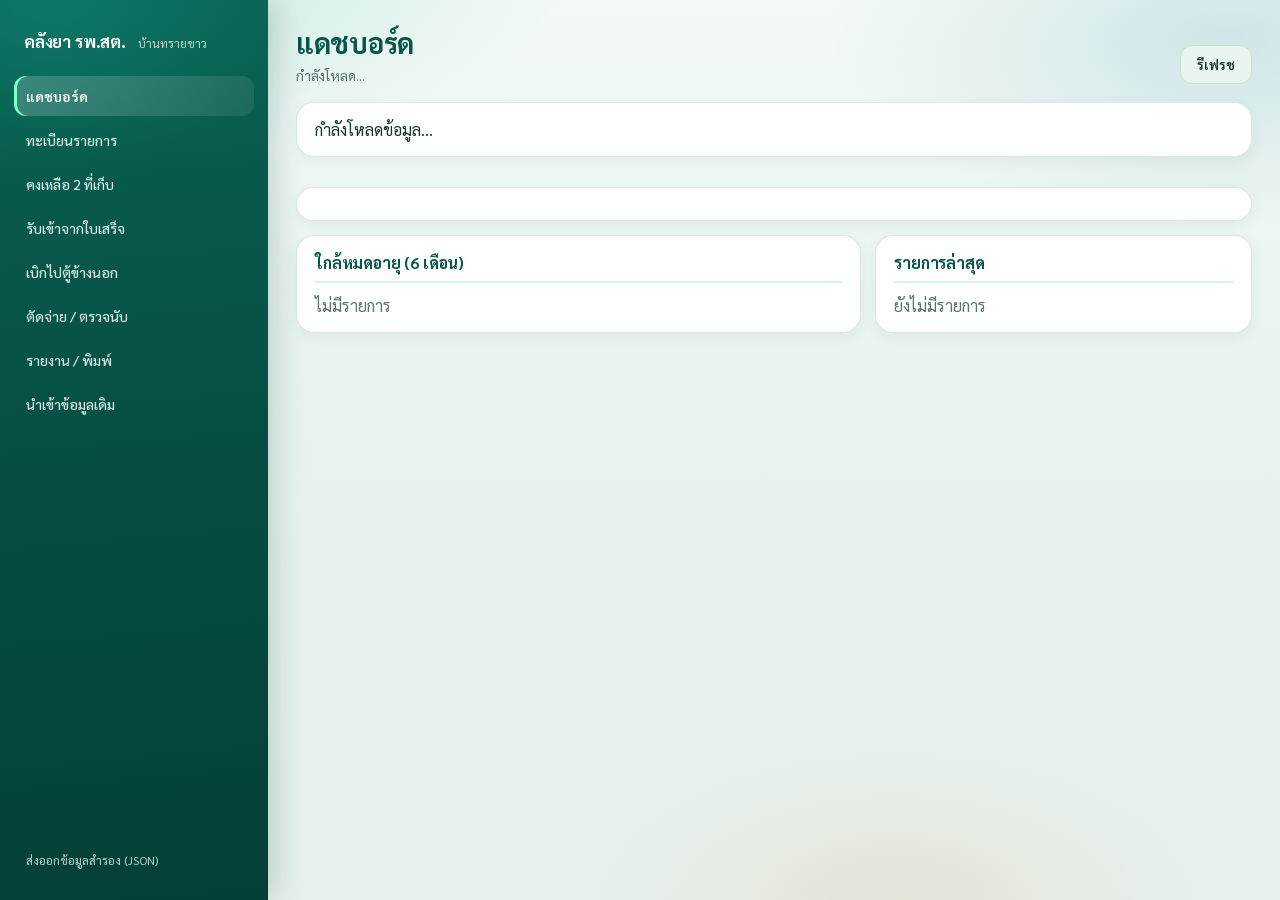
<file: Index.html>
<!DOCTYPE html>
<html lang="th">
<head>
  <meta charset="UTF-8">
  <meta name="viewport" content="width=device-width, initial-scale=1">
  <title>คลังยา รพ.สต.บ้านทรายขาว</title>
  <link rel="preconnect" href="https://fonts.googleapis.com">
  <link href="https://fonts.googleapis.com/css2?family=Sarabun:wght@400;500;600;700&display=swap" rel="stylesheet">
  <link rel="stylesheet" href="css/styles.css">
</head>
<body>
  <div class="app">
    <aside class="sidebar">
      <div class="brand">
        <h1>คลังยา รพ.สต.</h1>
        <p id="brandSub">บ้านทรายขาว</p>
      </div>
      <button class="nav-btn active" data-page="dash">แดชบอร์ด</button>
      <button class="nav-btn" data-page="items">ทะเบียนรายการ</button>
      <button class="nav-btn" data-page="stock">คงเหลือ 2 ที่เก็บ</button>
      <button class="nav-btn" data-page="receive">รับเข้าจากใบเสร็จ</button>
      <button class="nav-btn" data-page="transfer">เบิกไปตู้ข้างนอก</button>
      <button class="nav-btn" data-page="adjust">ตัดจ่าย / ตรวจนับ</button>
      <button class="nav-btn" data-page="reports">รายงาน / พิมพ์</button>
      <button class="nav-btn" data-page="import">นำเข้าข้อมูลเดิม</button>
      <div class="grow"></div>
      <button type="button" class="sheet-link" id="sheetLink">ส่งออกข้อมูลสำรอง (JSON)</button>
    </aside>
    <main class="main">
      <section class="page active" id="page-dash">
        <div class="top">
          <div>
            <h2>แดชบอร์ด</h2>
            <div class="sub" id="dashSub">กำลังโหลด...</div>
          </div>
          <button class="btn secondary" onclick="loadBootstrap()">รีเฟรช</button>
        </div>
        <div id="bootStatus" class="card" style="margin-bottom:14px">กำลังโหลดข้อมูล...</div>
        <div class="cards" id="kpis"></div>
        <div class="card" id="valueCats" style="margin-bottom:14px"></div>
        <div class="grid-2">
          <div class="card">
            <h3>ใกล้หมดอายุ (6 เดือน)</h3>
            <div id="dashExpiry" class="muted">ไม่มีรายการ</div>
          </div>
          <div class="card">
            <h3>รายการล่าสุด</h3>
            <div id="dashRecent" class="muted">ยังไม่มีรายการ</div>
          </div>
        </div>
      </section>

      <section class="page" id="page-items">
        <div class="top">
          <div>
            <h2>ทะเบียนยาและเวชภัณฑ์</h2>
            <div class="sub">เพิ่ม แก้ไข ค้นหารายการหลัก</div>
          </div>
          <button class="btn" onclick="openItem()">+ รายการใหม่</button>
        </div>
        <div class="toolbar">
          <div class="field"><label>ค้นหา</label><input id="itemQ" oninput="renderItems()" placeholder="ชื่อยา / ขนาดบรรจุ"></div>
          <div class="field"><label>หมวด</label><select id="itemCatFilter" onchange="renderItems()"><option value="">ทั้งหมด</option></select></div>
        </div>
        <div class="card table-wrap"><table id="itemTable"></table></div>
      </section>

      <section class="page" id="page-stock">
        <div class="top">
          <div>
            <h2>ยอดคงเหลือ</h2>
            <div class="sub">คลังหลัก และตู้ข้างนอก</div>
          </div>
        </div>
        <div class="toolbar">
          <button class="btn" data-loc="MAIN" onclick="showStock('MAIN')">คลังหลัก</button>
          <button class="btn secondary" data-loc="CABINET" onclick="showStock('CABINET')">ตู้ข้างนอก</button>
          <div class="field"><label>ค้นหา</label><input id="stockQ" oninput="renderStock()" placeholder="ชื่อรายการ"></div>
        </div>
        <div class="card table-wrap"><table id="stockTable"></table></div>
      </section>

      <section class="page" id="page-receive">
        <div class="top">
          <div>
            <h2>รับเข้าจากใบเสร็จ / ใบอนุมัติเบิก</h2>
            <div class="sub">ใส่จำนวนแบบ 70x1's หรือ 6x100's ระบบคำนวณยอดเงินให้</div>
          </div>
        </div>
        <div class="card">
          <div class="row">
            <div class="field"><label>เลขที่ใบ</label><input id="rcNumber" placeholder="S6900459"></div>
            <div class="field"><label>วันที่รับ</label><input id="rcDate" type="date"></div>
            <div class="field"><label>แหล่ง</label><input id="rcSource" value="โรงพยาบาลคลองท่อม"></div>
            <div class="field"><label>ประเภท</label>
              <select id="rcKind"><option>ยา</option><option>เวชภัณฑ์</option></select>
            </div>
          </div>
          <div class="field" style="margin-top:10px"><label>หมายเหตุ</label><input id="rcNotes"></div>
          <h3>รายการ</h3>
          <div class="row">
            <div class="field suggest" style="flex:2">
              <label>ค้นหารายการ</label>
              <input id="rcSearch" placeholder="พิมพ์ชื่อยา แล้วเลือก" oninput="searchPick('rc')">
              <div class="suggest-list" id="rcSuggest"></div>
            </div>
            <div class="field"><label>จำนวน (เช่น 2x1000's)</label><input id="rcQty" placeholder="2x100's"></div>
            <div class="field"><label>ราคา/หน่วย</label><input id="rcPrice" type="number" step="0.01"></div>
            <div class="field"><label>วันหมดอายุ</label><input id="rcExpiry" type="date"></div>
            <div class="field" style="flex:0"><label>&nbsp;</label><button class="btn" onclick="addReceiveLine()">เพิ่ม</button></div>
          </div>
          <div class="table-wrap" style="margin-top:12px"><table id="rcTable"></table></div>
          <div class="row" style="justify-content:space-between;margin-top:12px">
            <div class="muted" id="rcCalc">ยอดรวม 0 บาท</div>
            <button class="btn" onclick="saveReceipt()">บันทึกรับเข้าคลังหลัก</button>
          </div>
        </div>
        <div class="card" style="margin-top:14px">
          <h3>ใบรับล่าสุด</h3>
          <div id="rcHistory" class="muted">ยังไม่มี</div>
        </div>
      </section>

      <section class="page" id="page-transfer">
        <div class="top">
          <div>
            <h2>เบิกจากคลังหลักไปตู้ข้างนอก</h2>
            <div class="sub">บันทึกเป็นรายครั้ง ตัดคลังหลัก และเพิ่มของในตู้</div>
          </div>
        </div>
        <div class="card">
          <div class="row">
            <div class="field"><label>วันที่เบิก</label><input id="trDate" type="date"></div>
            <div class="field"><label>หมายเหตุ</label><input id="trNotes" placeholder="เบิกประจำสัปดาห์"></div>
          </div>
          <div class="table-wrap" style="margin-top:12px"><table id="trPickTable"></table></div>
          <div class="row" style="justify-content:space-between;margin-top:12px">
            <div class="muted" id="trCalc">ยังไม่ได้เลือก</div>
            <button class="btn" onclick="saveTransfer()">บันทึกเบิกไปตู้ข้างนอก</button>
          </div>
        </div>
      </section>

      <section class="page" id="page-adjust">
        <div class="top">
          <div>
            <h2>ตัดจ่าย / ตรวจนับ</h2>
            <div class="sub">ใช้ไปจากตู้ข้างนอก หรือนับสต็อกจริงสิ้นเดือน</div>
          </div>
        </div>
        <div class="card">
          <div class="row">
            <div class="field"><label>วันที่</label><input id="adjDate" type="date"></div>
            <div class="field"><label>ประเภท</label>
              <select id="adjType" onchange="loadAdjustStock()">
                <option value="USAGE">ใช้ไป / ตัดจ่าย</option>
                <option value="COUNT">ตรวจนับยอดจริง</option>
              </select>
            </div>
            <div class="field"><label>ที่เก็บ</label>
              <select id="adjLoc" onchange="loadAdjustStock()">
                <option value="CABINET">ตู้ข้างนอก</option>
                <option value="MAIN">คลังหลัก</option>
              </select>
            </div>
            <div class="field"><label>หมายเหตุ</label><input id="adjNotes"></div>
          </div>
          <div class="table-wrap" style="margin-top:12px"><table id="adjTable"></table></div>
          <div class="row" style="justify-content:flex-end;margin-top:12px">
            <button class="btn" onclick="saveAdjustment()">บันทึก</button>
          </div>
        </div>
      </section>

      <section class="page" id="page-reports">
        <div class="top">
          <div>
            <h2>รายงาน</h2>
            <div class="sub">พิมพ์แบบฟอร์มให้ใกล้ของเดิม แล้วเซ็นมือได้</div>
          </div>
        </div>
        <div class="card">
          <div class="toolbar">
            <div class="field"><label>เดือน</label><input id="rpMonth" type="month"></div>
            <button class="btn" onclick="runReport('month')">แบบฟอร์มเบิกยารายเดือน</button>
            <button class="btn secondary" onclick="runReport('money')">รายงานยอดเงินคงเหลือ</button>
            <button class="btn secondary" onclick="runReport('quarter')">ใบเบิกเวชภัณฑ์ไตรมาส</button>
            <button class="btn ghost" onclick="window.print()">พิมพ์</button>
          </div>
          <div id="reportOut" class="print-sheet">เลือกประเภทรายงาน</div>
        </div>
      </section>

      <section class="page" id="page-import">
        <div class="top">
          <div>
            <h2>นำเข้าข้อมูลเดิม</h2>
            <div class="sub">ดึงรายการยาจากไฟล์ พ.ค.69 และเวชภัณฑ์ไตรมาส มาเป็นยอดยกมา</div>
          </div>
        </div>
        <div class="card">
          <p>ตอนเปิดครั้งแรก ระบบนำเข้าข้อมูลจากไฟล์เดิมให้อัตโนมัติแล้ว ข้อมูลเก็บในเบราว์เซอร์ของเครื่องนี้ (localStorage)</p>
          <ul>
            <li>ยาและเวชภัณฑ์ จากชีต พ.ค.69</li>
            <li>รายการเวชภัณฑ์มิใช่ยา + วงเงินทั้งปี จากใบเบิกไตรมาส</li>
            <li>ยอดเงินอ้างอิงสิ้น ก.ค.69: ยา 134,299.02 บาท, เวชภัณฑ์ 20,924.37 บาท</li>
          </ul>
          <button class="btn" id="btnImport" onclick="doImport(false)">นำเข้าข้อมูลเริ่มต้น</button>
          <button class="btn danger" onclick="doImport(true)">นำเข้าใหม่ทับของเดิม</button>
          <p class="muted" id="importMsg"></p>
        </div>
        <div class="card" style="margin-top:14px">
          <h3>ตั้งค่าหน่วยงาน</h3>
          <div class="row">
            <div class="field"><label>ชื่อหน่วย</label><input id="stUnit"></div>
            <div class="field"><label>ที่อยู่สั้น</label><input id="stSub"></div>
          </div>
          <div class="row" style="margin-top:8px">
            <div class="field"><label>ผู้เบิก</label><input id="stReq"></div>
            <div class="field"><label>ตำแหน่ง</label><input id="stPos"></div>
            <div class="field"><label>ผู้จ่าย</label><input id="stIss"></div>
          </div>
          <button class="btn secondary" style="margin-top:10px" onclick="saveSettings()">บันทึกตั้งค่า</button>
        </div>
      </section>
    </main>
  </div>

  <div class="modal-bg" id="itemModal">
    <div class="modal">
      <h3 id="itemModalTitle">รายการยา</h3>
      <input type="hidden" id="itId">
      <div class="row">
        <div class="field" style="flex:2"><label>ชื่อ</label><input id="itName"></div>
        <div class="field"><label>รหัสยา</label><input id="itCode"></div>
      </div>
      <div class="row" style="margin-top:8px">
        <div class="field"><label>หมวด</label><select id="itCat"></select></div>
        <div class="field"><label>หมวดมูลค่า</label><select id="itValCat"></select></div>
        <div class="field"><label>ขนาดบรรจุ</label><input id="itPack" placeholder="100's / 60ml"></div>
      </div>
      <div class="row" style="margin-top:8px">
        <div class="field"><label>รูปแบบ</label><input id="itForm" placeholder="TAB / CAP / SYR"></div>
        <div class="field"><label>ราคาต่อหน่วย</label><input id="itPrice" type="number" step="0.01"></div>
        <div class="field"><label>วงเงิน/โควตาปี</label><input id="itQuota" type="number"></div>
        <div class="field"><label>จุดสั่งซื้อ</label><input id="itLow" type="number"></div>
      </div>
      <div class="field" style="margin-top:8px"><label>หมายเหตุ</label><input id="itNotes"></div>
      <div class="row" style="justify-content:flex-end;margin-top:14px">
        <button class="btn secondary" onclick="closeModal()">ยกเลิก</button>
        <button class="btn" onclick="saveItem()">บันทึก</button>
      </div>
    </div>
  </div>
  <div class="toast" id="toast"></div>
  <script src="js/db.js"></script>
  <script src="js/seed.js"></script>
  <script src="js/api.js"></script>
  <script src="js/app.js"></script>
</body>
</html>
</file>
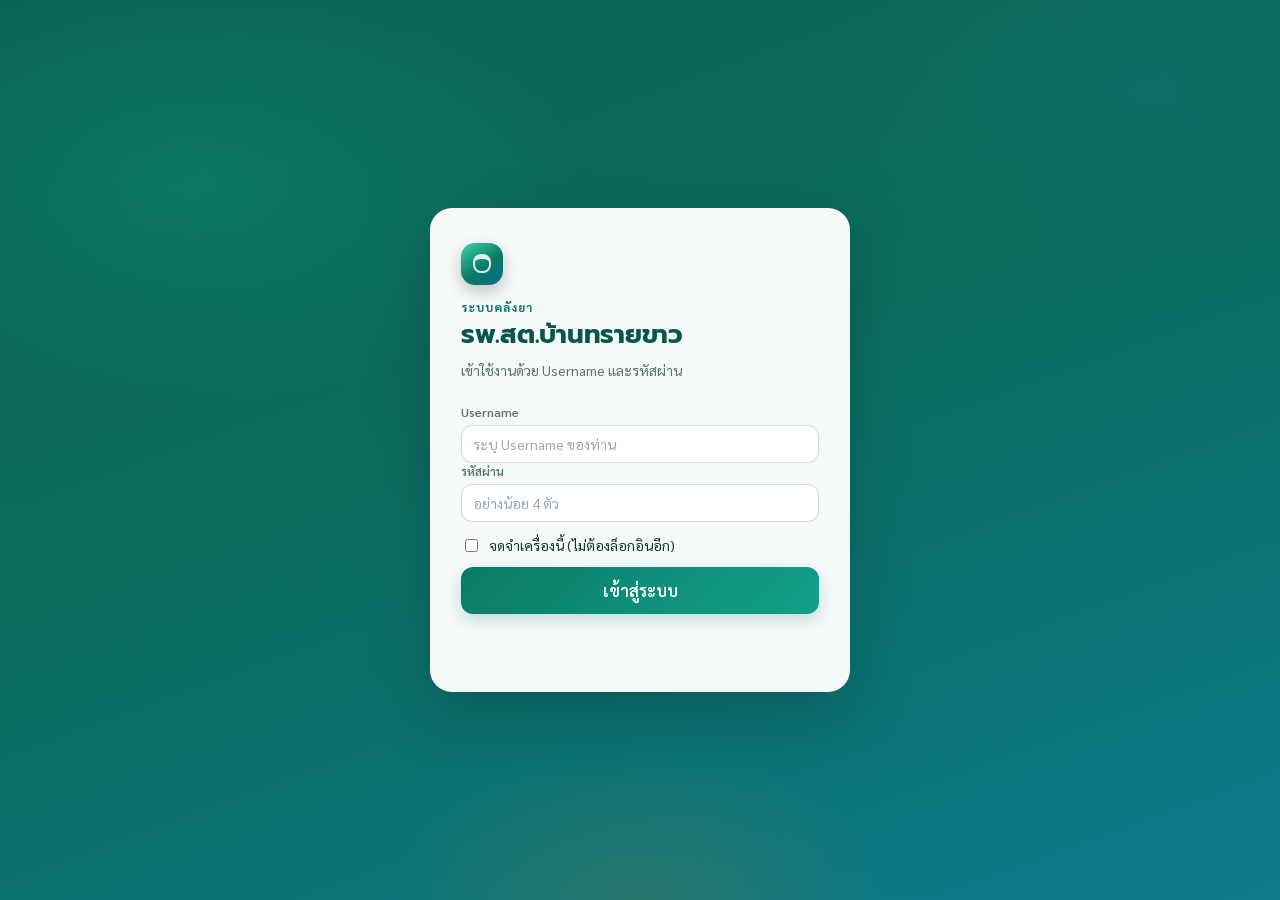
<file: index.html>
<!DOCTYPE html>
<html lang="th">
<head>
  <meta charset="UTF-8">
  <meta name="viewport" content="width=device-width, initial-scale=1, viewport-fit=cover">
  <meta http-equiv="Cache-Control" content="no-cache, no-store, must-revalidate">
  <meta http-equiv="Pragma" content="no-cache">
  <meta http-equiv="Expires" content="0">
  <title>คลังยา รพ.สต.บ้านทรายขาว</title>
  <meta name="description" content="ระบบคลังยา รพ.สต.บ้านทรายขาว — รับเข้า เบิกออก ความชื้น/อุณหภูมิ">
  <meta name="theme-color" content="#0a7a66">
  <meta name="mobile-web-app-capable" content="yes">
  <meta name="apple-mobile-web-app-capable" content="yes">
  <meta name="apple-mobile-web-app-status-bar-style" content="default">
  <meta name="apple-mobile-web-app-title" content="คลังยา">
  <link rel="manifest" href="manifest.webmanifest">
  <link rel="icon" href="favicon.svg" type="image/svg+xml">
  <link rel="icon" href="favicon.ico" sizes="any">
  <link rel="apple-touch-icon" href="icons/apple-touch-icon.png">
  <link rel="preconnect" href="https://fonts.googleapis.com">
  <link href="https://fonts.googleapis.com/css2?family=Prompt:wght@500;600;700&family=Sarabun:wght@400;500;600;700&display=swap" rel="stylesheet">
  <link rel="stylesheet" href="css/styles.css?v=129">
</head>
<body>
  <div id="loginScreen" class="login-screen">
    <div class="login-card">
      <div class="login-mark" aria-hidden="true"></div>
      <p class="login-eyebrow">ระบบคลังยา</p>
      <h1>รพ.สต.บ้านทรายขาว</h1>
      <p class="login-sub">เข้าใช้งานด้วย Username และรหัสผ่าน</p>
      <div class="field">
        <label>Username</label>
        <input id="loginUser" type="text" placeholder="ระบุ Username ของท่าน" autocomplete="username">
      </div>
      <div class="field">
        <label>รหัสผ่าน</label>
        <input id="loginPass" type="password" placeholder="อย่างน้อย 4 ตัว" autocomplete="current-password">
      </div>
      <label class="remember-row">
        <input type="checkbox" id="loginRemember"> จดจำเครื่องนี้ (ไม่ต้องล็อกอินอีก)
      </label>
      <button type="button" class="btn login-btn" onclick="doLogin()">เข้าสู่ระบบ</button>
      <p id="loginErr" class="login-err"></p>
    </div>
  </div>

  <div class="app" id="appRoot" style="display:none">
    <aside class="sidebar">
      <div class="brand">
        <div class="brand-mark" aria-hidden="true">
          <img id="brandLogo" alt="LOGO" style="display:none" />
        </div>
        <div>
          <h1>คลังยา รพ.สต.</h1>
          <p id="brandSub">บ้านทรายขาว</p>
        </div>
      </div>
      <button class="nav-btn active" data-page="dash"><span class="nav-ico" data-ico="dash"></span>แดชบอร์ด</button>
      <button class="nav-btn" data-page="items"><span class="nav-ico" data-ico="items"></span>ทะเบียนรายการ</button>
      <button class="nav-btn" data-page="stock"><span class="nav-ico" data-ico="stock"></span>ยอดคงเหลือ</button>
      <button class="nav-btn" data-page="receive"><span class="nav-ico" data-ico="receive"></span>รับเข้าคลังหลัก</button>
      <button class="nav-btn" data-page="withdraw"><span class="nav-ico" data-ico="withdraw"></span>เบิกจากคลังหลัก</button>
      <div class="nav-label">คลังยาภายนอก</div>
      <button class="nav-btn" data-page="exstock"><span class="nav-ico" data-ico="stock"></span>ยอดคงเหลือภายนอก</button>
      <button class="nav-btn" data-page="exopening"><span class="nav-ico" data-ico="receive"></span>ยอดยกมาคลังภายนอก</button>
      <button class="nav-btn" data-page="exreceive"><span class="nav-ico" data-ico="receive"></span>รับเข้าคลังภายนอก</button>
      <button class="nav-btn" data-page="exwithdraw"><span class="nav-ico" data-ico="withdraw"></span>เบิกจากคลังภายนอก</button>
      <button class="nav-btn" data-page="reports"><span class="nav-ico" data-ico="reports"></span>สรุปรายเดือน</button>
      <button class="nav-btn" data-page="climate"><span class="nav-ico" data-ico="climate"></span>ความชื้น/อุณหภูมิ</button>
      <button class="nav-btn" data-page="import"><span class="nav-ico" data-ico="import"></span>ตั้งค่า / นำเข้า</button>
      <div class="grow"></div>
      <div id="syncStatus" class="sync-status" style="display:none"></div>
      <button type="button" class="sheet-link" id="syncRefreshBtn" style="display:none" onclick="refreshFromGoogle_()">รีเฟรชจาก Google</button>
      <div class="user-box">
        <div class="who">รพ.สต.ทรายขาว</div>
        <button type="button" class="btn secondary" style="width:100%" onclick="doLogout()">ออกจากระบบ</button>
      </div>
      <button type="button" class="sheet-link" id="sheetLink">ส่งออกข้อมูลสำรอง (JSON)</button>
    </aside>
    <main class="main">
      <div class="watermark" aria-hidden="true">รพ.สต.ทรายขาว</div>

      <section class="page active" id="page-dash">
        <div class="top">
          <div>
            <h2>แดชบอร์ด</h2>
            <div class="sub" id="dashSub">กำลังโหลด...</div>
          </div>
          <button class="btn secondary" onclick="refreshFromGoogle_()">รีเฟรช</button>
        </div>
        <div id="bootStatus" class="card" style="margin-bottom:14px">กำลังโหลดข้อมูล...</div>
        <div class="cards" id="kpis"></div>
        <div class="card" id="valueCats" style="margin-bottom:14px"></div>
        <div class="grid-2">
          <div class="card">
            <h3 id="dashExpiryTitle">ใกล้หมดอายุ (6 เดือน)</h3>
            <div id="dashExpiry" class="muted">ไม่มีรายการ</div>
          </div>
          <div class="card">
            <h3>รายการล่าสุด</h3>
            <div id="dashRecent" class="muted">ยังไม่มีรายการ</div>
          </div>
        </div>
      </section>

      <section class="page" id="page-items">
        <div class="top">
          <div>
            <h2>ทะเบียนยาและเวชภัณฑ์</h2>
            <div class="sub">ชื่อ หมวด บรรจุ · แก้ไขคงเหลือและวันหมดอายุได้จากปุ่มแก้ไข</div>
          </div>
          <button class="btn" onclick="openItem()">+ รายการใหม่</button>
        </div>
        <div class="toolbar">
          <div class="field"><label>ค้นหา</label><input id="itemQ" oninput="renderItems()" placeholder="ชื่อยา / ขนาดบรรจุ"></div>
          <div class="field"><label>หมวด</label><select id="itemCatFilter" onchange="renderItems()"><option value="">ทั้งหมด</option></select></div>
          <div class="field" style="flex:0"><label>&nbsp;</label><button type="button" class="btn secondary" onclick="exportItemsPdf()">Export PDF หมวดนี้</button></div>
        </div>
        <div class="card table-wrap table-wrap-full"><table id="itemTable"></table></div>
        <div id="itemsPrintCard" class="card items-print-card" style="display:none" aria-hidden="true">
          <div id="itemsPrintOut" class="print-sheet items-print-sheet"></div>
        </div>
      </section>

      <section class="page" id="page-stock">
        <div class="top">
          <div>
            <h2>ยอดคงเหลือคลังหลัก</h2>
            <div class="sub">ดูจำนวน มูลค่า วันหมดอายุ · เตือนเมื่อคงเหลือต่ำกว่าเกณฑ์ที่ตั้งไว้</div>
          </div>
        </div>
        <div id="stockAlert" class="stock-alert" style="display:none"></div>
        <div class="toolbar">
          <div class="field"><label>ค้นหา</label><input id="stockQ" oninput="renderStock()" placeholder="ชื่อรายการ"></div>
          <div class="stock-filters" id="stockFilters">
            <button type="button" class="chip active" data-sf="all" onclick="setStockFilter('all')">ทั้งหมด</button>
            <button type="button" class="chip" data-sf="low" onclick="setStockFilter('low')">ใกล้หมด</button>
            <button type="button" class="chip" data-sf="expiry" onclick="setStockFilter('expiry')">ใกล้หมดอายุ</button>
          </div>
        </div>
        <div class="card table-wrap table-wrap-full"><table id="stockTable"></table></div>
      </section>

      <section class="page" id="page-receive">
        <div class="top">
          <div>
            <h2>รับเข้าจากโรงพยาบาลคลองท่อม</h2>
            <div class="sub">อัปโหลดรูปบิลให้ OCR แยกรายการ · ตรวจแก้ก่อนบันทึก หรือกรอกมือได้</div>
          </div>
        </div>
        <div class="card">
          <div id="rcEditBanner" class="wd-edit-banner" style="display:none">
            <span id="rcEditBannerText">กำลังแก้ไขใบรับ</span>
            <button type="button" class="btn ghost" onclick="cancelReceiptEdit()">ยกเลิกการแก้ไข</button>
          </div>
          <div class="row">
            <div class="field"><label>เลขที่ใบ</label><input id="rcNumber" placeholder="S6900459"></div>
            <div class="field th-date-field"><label>วันที่รับ</label><input id="rcDate" type="hidden"><button type="button" class="th-date-btn" data-for="rcDate">เลือกวันที่</button></div>
            <div class="field"><label>แหล่ง</label><input id="rcSource" value="โรงพยาบาลคลองท่อม"></div>
            <div class="field opt-field rc-kind-field">
              <div class="opt-label-row">
                <label for="rcKind">ประเภท</label>
                <button type="button" class="opt-manage-link" onclick="toggleOptionManage('receiptKinds','rcKind')">จัดการ</button>
              </div>
              <select id="rcKind"></select>
              <div id="rcKindManage" class="opt-manage-pop" style="display:none"></div>
            </div>
          </div>
          <div class="field" style="margin-top:10px"><label>หมายเหตุ</label><input id="rcNotes"></div>

          <h3 style="margin-top:16px">อัปโหลดรูปบิล (OCR ฟรี)</h3>
          <p class="muted">รองรับไฟล์รูปพิมพ์ชัด (JPG/PNG) · อ่านภาษาไทย+อังกฤษในเครื่อง · ต้องตรวจแก้ก่อนยืนยัน</p>
          <div class="row" style="align-items:flex-end">
            <div class="field" style="flex:2">
              <label>ไฟล์รูปบิล</label>
              <input id="ocrFile" type="file" accept="image/*">
            </div>
            <div class="field" style="flex:0">
              <label>&nbsp;</label>
              <button type="button" class="btn" id="btnOcrScan" onclick="runBillOcr()">อ่านบิลแยกรายการ</button>
            </div>
          </div>
          <div id="ocrStatus" class="muted" style="display:none;margin-top:8px"></div>
          <img id="ocrPreview" alt="ตัวอย่างบิล" style="display:none;max-width:100%;max-height:220px;margin-top:10px;border-radius:12px;border:1px solid var(--line)">
          <div id="ocrReviewCard" style="display:none;margin-top:14px">
            <h3>ตรวจแก้รายการจาก OCR</h3>
            <div class="table-wrap"><table id="ocrReviewTable"></table></div>
            <div class="row" style="justify-content:space-between;margin-top:12px">
              <div class="muted" id="ocrReviewCalc">0 รายการ</div>
              <div class="row" style="gap:8px;margin:0">
                <button type="button" class="btn secondary" onclick="clearOcrReview()">ล้างผล OCR</button>
                <button type="button" class="btn" onclick="confirmOcrReview()">ยืนยันใส่รายการรับเข้า</button>
              </div>
            </div>
          </div>

          <h3 style="margin-top:18px">รายการรับเข้า</h3>
          <div class="row">
            <div class="field suggest" style="flex:2">
              <label>ค้นหารายการ (กรอกมือ)</label>
              <input id="rcSearch" placeholder="พิมพ์ชื่อยา แล้วเลือก" oninput="searchPick('rc')">
              <div class="suggest-list" id="rcSuggest"></div>
            </div>
            <div class="field"><label>จำนวน</label><input id="rcQty" type="number" min="0" step="1" placeholder="เช่น 2"></div>
            <div class="field"><label>หน่วยบรรจุ</label><select id="rcPack"></select><input id="rcPackCustom" placeholder="ระบุหน่วย" style="display:none;margin-top:6px"></div>
            <div class="field"><label>ราคารวม</label><input id="rcAmount" type="number" step="0.01" placeholder="กรอกยอดรวม"></div>
            <div class="field th-date-field"><label>วันหมดอายุ</label><input id="rcExpiry" type="hidden"><button type="button" class="th-date-btn" data-for="rcExpiry">เลือกวันที่</button></div>
            <div class="field" style="flex:0"><label>&nbsp;</label><button class="btn" onclick="addReceiveLine()">เพิ่ม</button></div>
          </div>
          <div class="table-wrap" style="margin-top:12px"><table id="rcTable"></table></div>
          <div class="row" style="justify-content:space-between;margin-top:12px">
            <div class="muted" id="rcCalc">ยอดรวม 0 บาท</div>
            <button class="btn" id="rcSaveBtn" onclick="saveReceipt()">บันทึกรับเข้าคลังหลัก</button>
          </div>
        </div>
        <div class="card" style="margin-top:14px">
          <h3>ใบรับล่าสุด</h3>
          <div id="rcHistory" class="muted">ยังไม่มี</div>
        </div>
      </section>

      <section class="page" id="page-withdraw">
        <div class="top">
          <div>
            <h2>เบิกจากคลังหลัก</h2>
            <div class="sub">เบิกแล้วเข้าคลังภายนอก · ยาเม็ด 1 กล่องถูกนับเป็นเม็ดตามขนาดบรรจุ · วันหมดอายุตามล็อตที่เบิก</div>
          </div>
        </div>
        <div class="card">
          <div id="wdEditBanner" class="wd-edit-banner" style="display:none">
            <span id="wdEditBannerText">กำลังแก้ไขใบเบิก</span>
            <button type="button" class="btn ghost" onclick="cancelWithdrawEdit()">ยกเลิกการแก้ไข</button>
          </div>
          <div class="row">
            <div class="field th-date-field"><label>วันที่เบิก</label><input id="wdDate" type="hidden"><button type="button" class="th-date-btn" data-for="wdDate">เลือกวันที่</button></div>
            <div class="field"><label>หมายเหตุ</label><input id="wdNotes" placeholder="เบิกใช้ประจำ"></div>
          </div>
          <div class="row" style="margin-top:10px;align-items:flex-end">
            <div class="field" style="flex:2"><label>ค้นหา / กรองยา</label><input id="wdSearch" placeholder="พิมพ์ชื่อยา หมวด หรือบรรจุ" oninput="filterWithdrawStock()"></div>
            <div class="field"><label>หมวด</label><select id="wdCatFilter" onchange="filterWithdrawStock()"><option value="">ทั้งหมด</option></select></div>
          </div>
          <p class="muted" style="margin:10px 0 6px">คลิกเพิ่มรายการ · แถวสีเหลือง = แนะนำใช้ก่อน</p>
          <div class="table-wrap wd-pick-wrap"><table id="wdPickTable"></table></div>
        </div>
        <div class="card" style="margin-top:14px">
          <h3>สรุปรายการที่เบิก</h3>
          <div class="table-wrap"><table id="wdSummaryTable"></table></div>
          <div class="row" style="justify-content:space-between;margin-top:12px">
            <div class="muted" id="wdCalc">ยังไม่ได้เลือก</div>
            <div class="row" style="gap:8px;margin:0">
              <button type="button" class="btn secondary" onclick="clearWithdrawCart()">ล้างรายการ</button>
              <button class="btn" id="wdSaveBtn" onclick="saveWithdraw()">บันทึกใบเบิก</button>
            </div>
          </div>
        </div>
        <div class="card" style="margin-top:14px">
          <h3>ใบเบิกล่าสุด</h3>
          <div id="wdHistory" class="muted">ยังไม่มี</div>
        </div>
        <div class="card" style="margin-top:14px;display:none" id="wdPrintCard">
          <div class="row" style="justify-content:space-between;align-items:center">
            <h3 style="margin:0">ใบเบิกสำหรับพิมพ์</h3>
            <button type="button" class="btn" onclick="printWithdrawSheet()">พิมพ์ / บันทึก PDF</button>
          </div>
          <p class="muted" style="margin:8px 0 0">กรอกวันที่ลงนาม (วัน / เดือน / พ.ศ.) ในแต่ละช่องด้านล่างก่อนพิมพ์ — แก้ไขได้ตามจริง</p>
          <div id="wdPrintOut" class="print-sheet" style="margin-top:12px"></div>
        </div>
      </section>

      <section class="page" id="page-exstock">
        <div class="top">
          <div>
            <h2>ยอดคงเหลือคลังยาภายนอก</h2>
            <div class="sub">ดูจำนวน มูลค่า วันหมดอายุ · เกณฑ์ใกล้หมดใช้ค่าเดียวกับคลังหลัก</div>
          </div>
        </div>
        <div id="exStockAlert" class="stock-alert" style="display:none"></div>
        <div class="toolbar">
          <div class="field"><label>ค้นหา</label><input id="exStockQ" oninput="renderExStock()" placeholder="ชื่อรายการ"></div>
          <div class="stock-filters" id="exStockFilters">
            <button type="button" class="chip active" data-sf="all" onclick="setStockFilter('all','EXT')">ทั้งหมด</button>
            <button type="button" class="chip" data-sf="low" onclick="setStockFilter('low','EXT')">ใกล้หมด</button>
            <button type="button" class="chip" data-sf="expiry" onclick="setStockFilter('expiry','EXT')">ใกล้หมดอายุ</button>
          </div>
        </div>
        <div class="card table-wrap table-wrap-full"><table id="exStockTable"></table></div>
      </section>

      <section class="page" id="page-exopening">
        <div class="top">
          <div>
            <h2>ยอดยกมาคลังภายนอก</h2>
            <div class="sub">ใส่เฉพาะจำนวนที่มีอยู่แล้วแต่ยังไม่ลงระบบ · ไม่ตัดคลังหลัก · ไม่นับเป็นรับเข้า · เดือนที่ผ่านมาไม่เปลี่ยน</div>
          </div>
        </div>
        <div class="card">
          <div class="row">
            <div class="field th-date-field"><label>วันที่บันทึก</label><input id="exOpDate" type="hidden"><button type="button" class="th-date-btn" data-for="exOpDate">เลือกวันที่</button></div>
            <div class="field suggest" style="flex:2">
              <label>ค้นหารายการยา</label>
              <input id="exOpSearch" placeholder="พิมพ์ชื่อยา แล้วเลือก" oninput="searchExOpening()">
              <div class="suggest-list" id="exOpSuggest" style="display:none"></div>
            </div>
          </div>
          <p class="muted" style="margin:10px 0 0">ดูยอดคงเหลือคลังภายนอกก่อน แล้วใส่เฉพาะจำนวนที่ยังขาด พร้อมวันหมดอายุของล็อตนั้น ยาเม็ดใส่เป็นเม็ด ครีมและน้ำใส่เป็นหลอดหรือขวด</p>
        </div>
        <div class="card" style="margin-top:14px">
          <h3>รายการที่ยกมา</h3>
          <div class="table-wrap"><table id="exOpTable"></table></div>
          <div class="row" style="justify-content:space-between;margin-top:12px">
            <div class="muted" id="exOpCalc">ยังไม่ได้เลือก</div>
            <div class="row" style="gap:8px;margin:0">
              <button type="button" class="btn secondary" onclick="clearExOpening()">ล้างรายการ</button>
              <button class="btn" id="exOpSaveBtn" onclick="saveExOpening()">บันทึกยอดยกมา</button>
            </div>
          </div>
        </div>
        <div class="card" style="margin-top:14px">
          <h3>รายการที่ยกมาล่าสุด</h3>
          <div id="exOpHistory" class="muted">ยังไม่มี</div>
          <div id="exOpDeleteBox" style="display:none;margin-top:12px;padding:12px;border:1px solid var(--line);border-radius:12px;background:#f4faf7">
            <label for="exOpDeleteUser">ใส่ Username เพื่อยืนยันการลบ <b id="exOpDeleteLabel"></b></label>
            <div class="row" style="gap:8px;margin-top:8px;align-items:center">
              <input id="exOpDeleteUser" autocomplete="off" placeholder="Username ที่เข้าสู่ระบบ" style="flex:1;min-width:160px" onkeydown="if(event.key==='Enter'){event.preventDefault();submitDeleteExOpening();}">
              <button type="button" class="btn danger" onclick="submitDeleteExOpening()">ยืนยันลบ</button>
              <button type="button" class="btn ghost" onclick="cancelDeleteExOpening()">ยกเลิก</button>
            </div>
            <div id="exOpDeleteErr" style="color:var(--danger);margin-top:6px;min-height:1.2em"></div>
          </div>
        </div>
      </section>

      <section class="page" id="page-exreceive">
        <div class="top">
          <div>
            <h2>รับเข้าคลังยาภายนอก</h2>
            <div class="sub">ยาเม็ดใส่จำนวนเม็ดได้ · ครีมและน้ำเบิกทั้งหลอดหรือทั้งขวด</div>
          </div>
        </div>
        <div class="card">
          <div id="exInEditBanner" class="wd-edit-banner" style="display:none">
            <span id="exInEditBannerText">กำลังแก้ไขใบรับ</span>
            <button type="button" class="btn ghost" onclick="cancelExInEdit()">ยกเลิกการแก้ไข</button>
          </div>
          <div class="row">
            <div class="field th-date-field"><label>วันที่รับเข้า</label><input id="exInDate" type="hidden"><button type="button" class="th-date-btn" data-for="exInDate">เลือกวันที่</button></div>
            <div class="field"><label>หมายเหตุ</label><input id="exInNotes" placeholder="โอนจากคลังหลัก"></div>
          </div>
          <div class="row" style="margin-top:10px;align-items:flex-end">
            <div class="field" style="flex:2"><label>ค้นหา / กรองยาในคลังหลัก</label><input id="exInSearch" placeholder="พิมพ์ชื่อยา หมวด หรือบรรจุ" oninput="filterExInStock()"></div>
            <div class="field"><label>หมวด</label><select id="exInCatFilter" onchange="filterExInStock()"><option value="">ทั้งหมด</option></select></div>
          </div>
          <p class="muted" style="margin:10px 0 6px">คลิกเพิ่มรายการ · แถวสีเหลือง = แนะนำใช้ก่อน</p>
          <div class="table-wrap wd-pick-wrap"><table id="exInPickTable"></table></div>
        </div>
        <div class="card" style="margin-top:14px">
          <h3>สรุปรายการที่รับเข้า</h3>
          <div class="table-wrap"><table id="exInSummaryTable"></table></div>
          <div class="row" style="justify-content:space-between;margin-top:12px">
            <div class="muted" id="exInCalc">ยังไม่ได้เลือก</div>
            <div class="row" style="gap:8px;margin:0">
              <button type="button" class="btn secondary" onclick="clearExInCart()">ล้างรายการ</button>
              <button class="btn" id="exInSaveBtn" onclick="saveExIn()">บันทึกรับเข้าคลังภายนอก</button>
            </div>
          </div>
        </div>
        <div class="card" style="margin-top:14px">
          <h3>ใบรับคลังภายนอกล่าสุด</h3>
          <div id="exInHistory" class="muted">ยังไม่มี</div>
        </div>
      </section>

      <section class="page" id="page-exwithdraw">
        <div class="top">
          <div>
            <h2>เบิกจากคลังยาภายนอก</h2>
            <div class="sub">ยอดที่รับเข้าเก็บตามหน่วยของยานั้น · เม็ด หลอด หรือขวด</div>
          </div>
        </div>
        <div class="card">
          <div id="exOutEditBanner" class="wd-edit-banner" style="display:none">
            <span id="exOutEditBannerText">กำลังแก้ไขใบเบิก</span>
            <button type="button" class="btn ghost" onclick="cancelExOutEdit()">ยกเลิกการแก้ไข</button>
          </div>
          <div class="row">
            <div class="field th-date-field"><label>วันที่เบิก</label><input id="exOutDate" type="hidden"><button type="button" class="th-date-btn" data-for="exOutDate">เลือกวันที่</button></div>
            <div class="field"><label>หมายเหตุ</label><input id="exOutNotes" placeholder="เบิกใช้ประจำ"></div>
          </div>
          <div class="row" style="margin-top:10px;align-items:flex-end">
            <div class="field" style="flex:2"><label>ค้นหา / กรองยา</label><input id="exOutSearch" placeholder="พิมพ์ชื่อยา หมวด หรือบรรจุ" oninput="filterExOutStock()"></div>
            <div class="field"><label>หมวด</label><select id="exOutCatFilter" onchange="filterExOutStock()"><option value="">ทั้งหมด</option></select></div>
          </div>
          <p class="muted" style="margin:10px 0 6px">คลิกเพิ่มรายการ · แถวสีเหลือง = แนะนำใช้ก่อน</p>
          <div class="table-wrap wd-pick-wrap"><table id="exOutPickTable"></table></div>
        </div>
        <div class="card" style="margin-top:14px">
          <h3>สรุปรายการที่เบิก</h3>
          <div class="table-wrap"><table id="exOutSummaryTable"></table></div>
          <div class="row" style="justify-content:space-between;margin-top:12px">
            <div class="muted" id="exOutCalc">ยังไม่ได้เลือก</div>
            <div class="row" style="gap:8px;margin:0">
              <button type="button" class="btn secondary" onclick="clearExOutCart()">ล้างรายการ</button>
              <button class="btn" id="exOutSaveBtn" onclick="saveExOut()">บันทึกใบเบิก</button>
            </div>
          </div>
        </div>
        <div class="card" style="margin-top:14px">
          <h3>ใบเบิกล่าสุด</h3>
          <div id="exOutHistory" class="muted">ยังไม่มี</div>
        </div>
        <div class="card" style="margin-top:14px;display:none" id="exOutPrintCard">
          <div class="row" style="justify-content:space-between;align-items:center">
            <h3 style="margin:0">ใบเบิกสำหรับพิมพ์</h3>
            <button type="button" class="btn" onclick="printExOutSheet()">พิมพ์ / บันทึก PDF</button>
          </div>
          <p class="muted" style="margin:8px 0 0">กรอกวันที่ลงนาม (วัน / เดือน / พ.ศ.) ในแต่ละช่องด้านล่างก่อนพิมพ์ — แก้ไขได้ตามจริง</p>
          <div id="exOutPrintOut" class="print-sheet" style="margin-top:12px"></div>
        </div>
      </section>

      <section class="page" id="page-reports">
        <div class="top">
          <div>
            <h2>สรุปรายเดือน</h2>
            <div class="sub">ยอดคงเหลือ · รับเข้า · เบิกออก · วิเคราะห์รายยาและกราฟ</div>
          </div>
        </div>
        <div class="card">
        <div class="toolbar rp-toolbar">
          <div class="rp-range-mode" id="rpLocMode">
            <button type="button" class="chip active" data-loc="MAIN" onclick="setReportLocation('MAIN')">คลังหลัก</button>
            <button type="button" class="chip" data-loc="EXT" onclick="setReportLocation('EXT')">คลังยาภายนอก</button>
          </div>
          <div class="rp-range-mode" id="rpRangeMode">
              <button type="button" class="chip active" data-rm="month" onclick="setReportRangeMode('month')">รายเดือน</button>
              <button type="button" class="chip" data-rm="range" onclick="setReportRangeMode('range')">ช่วงวันที่</button>
            </div>
            <div id="rpMonthWrap" class="field th-date-field"><label>เดือน</label><input id="rpMonth" type="hidden"><button type="button" class="th-date-btn" data-for="rpMonth">เลือกเดือน</button></div>
            <div id="rpRangeWrap" class="row rp-range-row" style="display:none">
              <div class="field th-date-field"><label>ตั้งแต่</label><input id="rpFrom" type="hidden"><button type="button" class="th-date-btn" data-for="rpFrom">เลือกวันที่</button></div>
              <div class="field th-date-field"><label>ถึง</label><input id="rpTo" type="hidden"><button type="button" class="th-date-btn" data-for="rpTo">เลือกวันที่</button></div>
            </div>
            <div class="rp-tabs">
              <button type="button" class="btn rp-tab active" data-rp="month" onclick="runReport('month')">สรุปคลังหลัก</button>
              <button type="button" class="btn secondary rp-tab" data-rp="money" onclick="runReport('money')">สรุปมูลค่ารายหมวด</button>
              <button type="button" class="btn secondary rp-tab" data-rp="drug" onclick="setReportTab('drug')">วิเคราะห์รายยา</button>
            </div>
            <div id="rpDrugWrap" class="rp-drug-wrap" style="display:none">
              <div class="field rp-drug-search">
                <label>เลือกรายการยา</label>
                <input id="rpDrugSearch" placeholder="พิมพ์ชื่อยา แล้วเลือก" oninput="searchPick('rpDrug')" autocomplete="off">
                <div class="suggest-list" id="rpDrugSuggest"></div>
              </div>
              <div class="rp-lookback" id="rpLookback">
                <label class="rp-lookback-label">ช่วงวิเคราะห์</label>
                <button type="button" class="chip" data-lb="6" onclick="setReportLookback(6)">6 เดือน</button>
                <button type="button" class="chip active" data-lb="12" onclick="setReportLookback(12)">12 เดือน</button>
                <button type="button" class="chip" data-lb="24" onclick="setReportLookback(24)">24 เดือน</button>
                <button type="button" class="chip" data-lb="0" onclick="setReportLookback(0)">ตามช่วงด้านบน</button>
              </div>
              <button type="button" class="btn" onclick="runReport('drug')">ดูการวิเคราะห์</button>
            </div>
            <button type="button" class="btn ghost" onclick="printReport()">พิมพ์</button>
          </div>
          <div id="reportOut" class="print-sheet">เลือกเดือนแล้วกดประเภทรายงาน</div>
        </div>
      </section>

      <section class="page" id="page-climate">
        <div class="top">
          <div>
            <h2>ความชื้น / อุณหภูมิห้อง</h2>
            <div class="sub">บันทึกวันละ 2 รอบ · ลงย้อนหลังได้ · กราฟรายวัน/เดือน/ปี · พิมพ์รายงานประจำเดือน</div>
          </div>
          <button type="button" class="btn" onclick="ClimateUI.exportMonthPdf()">พิมพ์รายงานเดือน</button>
        </div>

        <div class="card" style="margin-bottom:14px">
          <h3>บันทึกรายวัน</h3>
          <div class="row cl-entry-toolbar" style="align-items:flex-end;margin-bottom:10px">
            <div class="field th-date-field" style="max-width:280px">
              <label>วันที่บันทึก (ย้อนหลังได้)</label>
              <input id="clEntryDate" type="hidden">
              <button type="button" class="th-date-btn" data-for="clEntryDate">เลือกวันที่</button>
            </div>
            <div class="cl-date-nav">
              <button type="button" class="btn ghost" id="clDatePrev" onclick="ClimateUI.shiftDate(-1)">‹ วันก่อน</button>
              <button type="button" class="btn ghost" onclick="ClimateUI.jumpToday()">วันนี้</button>
              <button type="button" class="btn ghost" id="clDateNext" onclick="ClimateUI.shiftDate(1)">วันถัดไป ›</button>
            </div>
          </div>
          <p id="clBackdateHint" class="muted">ลืมลงวันก่อนหน้า — กด «วันก่อน» หรือเลือกวันที่จากปฏิทิน แล้วบันทึกได้เลย</p>
          <div class="cl-weekend-row">
            <div>
              <div class="cl-weekend-title">แจ้งเตือนวันเสาร์–อาทิตย์</div>
              <p id="clWeekendAlertHint" class="muted">เปิดอยู่ — วันเสาร์และอาทิตย์ที่ยังไม่บันทึกจะแสดงในรายการแจ้งเตือน</p>
            </div>
            <div class="cl-weekend-chips" id="clWeekendAlertChips">
              <button type="button" class="chip active" data-weekend="1" onclick="ClimateUI.setWeekendAlert(true)">เปิด</button>
              <button type="button" class="chip" data-weekend="0" onclick="ClimateUI.setWeekendAlert(false)">ปิด</button>
            </div>
          </div>
          <div id="clMissingWrap" class="cl-missing-wrap" style="display:none">
            <div class="cl-missing-label">วันที่ยังไม่ครบ — คลิกเพื่อลงย้อนหลัง</div>
            <div id="clMissingDays" class="cl-missing"></div>
          </div>
          <div class="cl-slot-grid">
            <div class="cl-slot-card">
              <div class="cl-slot-head"><span class="cl-slot-time">08:30 น.</span><span id="clStatusAm" class="cl-slot-status pending">ยังไม่บันทึก</span></div>
              <div class="row">
                <div class="field"><label>อุณหภูมิ (°C)</label><input id="clTempAm" type="number" step="0.1" min="-20" max="60" placeholder="เช่น 25.5"></div>
                <div class="field"><label>ความชื้น (%RH)</label><input id="clHumAm" type="number" step="0.1" min="0" max="100" placeholder="เช่น 55"></div>
              </div>
              <div class="cl-slot-actions">
                <button type="button" class="btn" id="clSaveAm" onclick="ClimateUI.saveSlot('am')">บันทึก 08:30</button>
                <button type="button" class="btn ghost danger" id="clDelAm" style="display:none" onclick="ClimateUI.clearSlot('am')">ลบรอบนี้</button>
              </div>
            </div>
            <div class="cl-slot-card">
              <div class="cl-slot-head"><span class="cl-slot-time">16:00 น.</span><span id="clStatusPm" class="cl-slot-status pending">ยังไม่บันทึก</span></div>
              <div class="row">
                <div class="field"><label>อุณหภูมิ (°C)</label><input id="clTempPm" type="number" step="0.1" min="-20" max="60" placeholder="เช่น 27.0"></div>
                <div class="field"><label>ความชื้น (%RH)</label><input id="clHumPm" type="number" step="0.1" min="0" max="100" placeholder="เช่น 60"></div>
              </div>
              <div class="cl-slot-actions">
                <button type="button" class="btn" id="clSavePm" onclick="ClimateUI.saveSlot('pm')">บันทึก 16:00</button>
                <button type="button" class="btn ghost danger" id="clDelPm" style="display:none" onclick="ClimateUI.clearSlot('pm')">ลบรอบนี้</button>
              </div>
            </div>
          </div>
        </div>

        <div class="card" style="margin-bottom:14px">
          <h3>กราฟแนวโน้ม</h3>
          <div class="toolbar rp-toolbar" style="margin-bottom:10px">
            <div class="rp-range-mode" id="clModeChips">
              <button type="button" class="chip active" data-cl="day" onclick="ClimateUI.setMode('day')">รายวัน</button>
              <button type="button" class="chip" data-cl="month" onclick="ClimateUI.setMode('month')">รายเดือน</button>
              <button type="button" class="chip" data-cl="year" onclick="ClimateUI.setMode('year')">รายปี</button>
            </div>
            <div id="clDayWrap" class="field th-date-field" style="max-width:220px">
              <label>ถึงวันที่</label>
              <input id="clDayDate" type="hidden">
              <button type="button" class="th-date-btn" data-for="clDayDate">เลือกวันที่</button>
            </div>
            <div id="clMonthWrap" class="field th-date-field" style="max-width:220px;display:none">
              <label>เดือน</label>
              <input id="clMonth" type="hidden">
              <button type="button" class="th-date-btn" data-for="clMonth">เลือกเดือน</button>
            </div>
            <div id="clYearWrap" class="field" style="max-width:160px;display:none">
              <label>ปี พ.ศ.</label>
              <input id="clYear" type="number" min="2560" max="2600" step="1">
            </div>
            <button type="button" class="btn secondary" onclick="ClimateUI.loadReport()">ดูกราฟ</button>
          </div>
          <div class="cards" id="clStats" style="margin-bottom:12px"></div>
          <div class="rp-chart-wrap cl-chart-wrap"><canvas id="clChart"></canvas></div>
        </div>

        <div class="card" style="margin-bottom:14px">
          <h3>รายการที่บันทึกแล้ว</h3>
          <div class="table-wrap"><table id="clRecentTable"></table></div>
        </div>

        <div class="card cl-print-card" id="clPrintCard">
          <div class="toolbar rp-toolbar cl-export-toolbar">
            <div class="cl-export-title">
              <h3>รายงานประจำเดือน</h3>
              <p class="muted">เลือกเดือนแล้วพิมพ์ / บันทึก PDF — แบบเดียวกับสรุปรายเดือน</p>
            </div>
            <div class="cl-export-actions">
              <div id="clExportMonthWrap" class="field th-date-field">
                <label>เดือน</label>
                <input id="clExportMonth" type="hidden">
                <button type="button" class="th-date-btn" data-for="clExportMonth">เลือกเดือน</button>
              </div>
              <button type="button" class="btn" onclick="ClimateUI.exportMonthPdf()">พิมพ์ / บันทึก PDF</button>
            </div>
          </div>
          <div id="clPrintOut" class="print-sheet cl-print-sheet">เลือกเดือนแล้วกดพิมพ์</div>
        </div>
      </section>

      <section class="page" id="page-import">
        <div class="top">
          <div>
            <h2>ตั้งค่า / นำเข้า</h2>
            <div class="sub">ชื่อผู้เซ็นใบเบิก · ผู้ใช้ · นำเข้าข้อมูลเดิม</div>
          </div>
        </div>
        <div class="card" id="pwaInstallCard" style="margin-bottom:14px;display:none">
          <h3>ติดตั้งเป็นแอป (PWA)</h3>
          <p id="pwaInstallTip" class="muted" style="margin:0 0 12px">ติดตั้งบนหน้าจอโฮม เปิดใช้งานแบบแอป</p>
          <button type="button" class="btn" id="pwaInstallBtn" style="display:none">ติดตั้งแอป</button>
        </div>
        <div class="card">
          <h3>ตั้งค่าหน่วยงาน</h3>
          <div class="row">
            <div class="field"><label>ชื่อหน่วย</label><input id="stUnit"></div>
            <div class="field"><label>ที่อยู่สั้น</label><input id="stSub"></div>
          </div>
          <h3 style="margin-top:16px">ตรา LOGO (4เหลี่ยมจตุรัส)</h3>
          <div class="row" style="margin-top:8px;align-items:flex-start">
            <div class="field" style="flex:1;min-width:220px">
              <label>อัปโหลดไฟล์รูป</label>
              <input id="stLogoFile" type="file" accept="image/*" onchange="onLogoFileSelected(this)">
              <p class="muted" style="margin:6px 0 0;font-size:12px">ระบบจะครอปและย่อเป็นสี่เหลี่ยมจตุรัส 256x256 อัตโนมัติ</p>
              <button type="button" class="btn ghost danger" style="margin-top:10px" onclick="clearLogo()">ลบโลโก้</button>
            </div>
            <div class="field" style="flex:0">
              <label>ตัวอย่าง</label>
              <div id="logoPreviewBox" class="logo-preview-box">
                <img id="logoPreview" alt="LOGO preview" style="display:none">
              </div>
            </div>
          </div>
          <h3 style="margin-top:16px">ชื่อ–ตำแหน่ง บนใบเบิก (กรอกเองได้)</h3>
          <div class="row" style="margin-top:8px">
            <div class="field"><label>ผู้อนุมัติ</label><input id="stApp"></div>
            <div class="field"><label>ตำแหน่งผู้อนุมัติ</label><input id="stAppPos"></div>
          </div>
          <div class="row" style="margin-top:8px">
            <div class="field"><label>ผู้เบิก</label><input id="stReq"></div>
            <div class="field"><label>ตำแหน่งผู้เบิก</label><input id="stPos"></div>
          </div>
          <div class="row" style="margin-top:8px">
            <div class="field"><label>ผู้รับ</label><input id="stRecv"></div>
            <div class="field"><label>ตำแหน่งผู้รับ</label><input id="stRecvPos"></div>
          </div>
          <div class="row" style="margin-top:8px">
            <div class="field"><label>ผู้จ่าย</label><input id="stIss"></div>
            <div class="field"><label>ตำแหน่งผู้จ่าย</label><input id="stIssPos"></div>
          </div>
          <button class="btn secondary" style="margin-top:10px" onclick="saveSettings()">บันทึกตั้งค่า</button>
        </div>
        <div class="card" style="margin-top:14px">
          <h3>สำรอง / กู้คืนข้อมูลทั้งหมด</h3>
          <p class="muted">Export = ดาวน์โหลด JSON ทั้งระบบ · อัปโหลดกลับ = ทับข้อมูลเดิมทั้งชุด (อัปโหลดซ้ำไม่คูณสอง)</p>
          <div class="row" style="margin-top:10px;flex-wrap:wrap;gap:8px;align-items:flex-end">
            <button type="button" class="btn" onclick="exportBackup()">Export ข้อมูลทั้งหมด</button>
            <div class="field" style="margin:0;max-width:360px">
              <label>อัปโหลดไฟล์สำรองกลับ</label>
              <input id="restoreJsonFile" type="file" accept="application/json,.json" onchange="restoreFromJsonFile(this)">
            </div>
          </div>
          <p class="muted" id="backupStatus" style="margin-top:10px"></p>
        </div>
        <div class="card" style="margin-top:14px">
          <h3>ประวัติการเคลื่อนไหว</h3>
          <p class="muted">ยอดคงเหลือจากข้อมูลเดิมยังใช้ได้ — รับเข้า · เบิกออก · รายงาน · กราฟ นับตั้งแต่วันที่ที่กำหนดเท่านั้น</p>
          <div class="row" style="align-items:flex-end;margin-top:8px;flex-wrap:wrap;gap:8px">
            <div class="field th-date-field" style="max-width:280px">
              <label>นับประวัติตั้งแต่</label>
              <input id="stHistoryFrom" type="hidden">
              <button type="button" class="th-date-btn" data-for="stHistoryFrom">เลือกวันที่</button>
            </div>
            <div class="field" style="flex:0">
              <label>&nbsp;</label>
              <button type="button" class="btn secondary" onclick="saveHistoryFromDate()">บันทึกวันที่</button>
            </div>
          </div>
          <p class="muted" style="margin-top:8px">การเปลี่ยนวันที่ต้องยืนยันด้วย Username ของผู้ที่เข้าสู่ระบบอยู่</p>
        </div>
        <div class="card" style="margin-top:14px">
          <h3>เตือนใกล้หมด / ใกล้หมดอายุ</h3>
          <p class="muted">กำหนดเกณฑ์เตือนในคลังหลัก — ใกล้หมด = คงเหลือต่ำกว่าขั้นต่ำ · ใกล้หมดอายุ = หมดอายุภายในเดือนที่กำหนด</p>
          <div class="row" style="align-items:flex-end;margin-top:8px">
            <div class="field"><label>เตือนใกล้หมด — ค่าเริ่มต้น (รายการที่ไม่ได้กำหนด)</label><input id="stDefaultLowStock" type="number" min="1" step="1" value="10"></div>
            <div class="field"><label>เตือนใกล้หมดอายุ — ล่วงหน้า (เดือน)</label><input id="stExpiryWarnMonths" type="number" min="1" max="60" step="1" value="6"></div>
            <div class="field" style="flex:2"><label>ค้นหารายการ</label><input id="lowStockQ" placeholder="ชื่อ / รหัส / หมวด" oninput="renderLowStockSettings()"></div>
          </div>
          <div class="table-wrap low-stock-settings-wrap" style="margin-top:10px"><table id="lowStockTable"></table></div>
          <button type="button" class="btn secondary" style="margin-top:10px" onclick="saveLowStockSettings()">บันทึกการตั้งค่าเตือน</button>
        </div>
        <div class="card" style="margin-top:14px">
          <h3>รหัสเชื่อมต่อ Google Sheets</h3>
          <p class="muted">กันคนที่รู้ URL Web App อ่านหรือทับคลังยา — สร้างรหัสแล้วใส่ Script Property ชื่อ <b>SYNC_TOKEN</b> ใน Apps Script จากนั้น Deploy Web App ใหม่ รหัสเก็บเฉพาะเครื่องนี้ ไม่ซิงก์ขึ้นชีต</p>
          <div class="row" style="align-items:flex-end;margin-top:8px;flex-wrap:wrap;gap:8px">
            <div class="field" style="flex:2"><label>รหัสเชื่อมต่อ</label><input id="gasSyncToken" type="password" autocomplete="off" placeholder="ยังไม่ได้ตั้ง"></div>
            <div class="field" style="flex:0"><label>&nbsp;</label><button type="button" class="btn secondary" onclick="generateGasToken()">สร้างรหัส</button></div>
            <div class="field" style="flex:0"><label>&nbsp;</label><button type="button" class="btn" onclick="saveGasToken()">บันทึกในเครื่องนี้</button></div>
          </div>
        </div>
        <div class="card" style="margin-top:14px">
          <h3>ผู้ใช้ที่ Login ได้</h3>
          <p class="muted">ทุกคนต้องมีรหัสผ่านอย่างน้อย 4 ตัว — ผู้ใช้เดิมที่ยังไม่มีรหัส ตั้งรหัสใหม่ตอนเข้าสู่ระบบครั้งถัดไป</p>
          <div class="row" style="align-items:flex-end">
            <div class="field"><label>Username ใหม่</label><input id="newUserName" placeholder="ชื่อผู้ใช้" onkeydown="if(event.key==='Enter'){event.preventDefault();addLoginUser();}"></div>
            <div class="field"><label>รหัสผ่าน</label><input id="newUserPass" type="password" placeholder="อย่างน้อย 4 ตัว" onkeydown="if(event.key==='Enter'){event.preventDefault();addLoginUser();}"></div>
            <div class="field" style="flex:0"><label>&nbsp;</label><button class="btn" onclick="addLoginUser()">เพิ่มผู้ใช้</button></div>
          </div>
          <div id="userList" style="margin-top:12px"></div>
        </div>
        <div class="card" style="margin-top:14px">
          <h3>นำเข้าข้อมูลเดิม</h3>
          <p>เมื่อตั้ง Google Sheets แล้ว ระบบ<strong>แสดงเฉพาะข้อมูลจาก Sheet</strong> — เปิดแอปจะตรวจ revision กับ Sheet ก่อน (เร็ว) และดึงทั้งชุดเฉพาะเมื่อมีข้อมูลใหม่</p>
          <button class="btn" id="btnImport" onclick="doImport(false)">นำเข้าข้อมูลเริ่มต้น</button>
          <button class="btn danger" onclick="doImport(true)">นำเข้าใหม่ทับของเดิม</button>
          <p class="muted" id="importMsg"></p>
        </div>
      </section>
    </main>

    <!-- Mobile bottom navigation — mirrors sidebar nav-btns -->
    <nav class="mob-nav" aria-label="เมนูหลัก">
      <button class="mob-nav-btn active" data-page="dash"><span class="mob-nav-ico" data-ico="dash"></span><span class="mob-nav-label">หน้าหลัก</span></button>
      <button class="mob-nav-btn" data-page="stock"><span class="mob-nav-ico" data-ico="stock"></span><span class="mob-nav-label">คงเหลือ</span></button>
      <button class="mob-nav-btn" data-page="receive"><span class="mob-nav-ico" data-ico="receive"></span><span class="mob-nav-label">รับเข้า</span></button>
      <button class="mob-nav-btn" data-page="withdraw"><span class="mob-nav-ico" data-ico="withdraw"></span><span class="mob-nav-label">เบิก</span></button>
      <button class="mob-nav-btn" data-page="more" id="mobMoreBtn"><span class="mob-nav-ico" data-ico="more"></span><span class="mob-nav-label">เพิ่มเติม</span></button>
    </nav>

    <!-- Mobile slide-up menu for extra pages -->
    <div class="mob-more-bg" id="mobMoreBg" onclick="closeMobMore()"></div>
    <div class="mob-more-sheet" id="mobMoreSheet">
      <div class="mob-more-handle"></div>
      <button class="mob-more-item" data-page="exstock" onclick="mobPickPage('exstock')"><span class="mob-nav-ico" data-ico="stock" style="background:rgba(10,122,102,.12)"></span>ยอดคงเหลือภายนอก</button>
      <button class="mob-more-item" data-page="exopening" onclick="mobPickPage('exopening')"><span class="mob-nav-ico" data-ico="receive" style="background:rgba(10,122,102,.12)"></span>ยอดยกมาคลังภายนอก</button>
      <button class="mob-more-item" data-page="exreceive" onclick="mobPickPage('exreceive')"><span class="mob-nav-ico" data-ico="receive" style="background:rgba(10,122,102,.12)"></span>รับเข้าคลังภายนอก</button>
      <button class="mob-more-item" data-page="exwithdraw" onclick="mobPickPage('exwithdraw')"><span class="mob-nav-ico" data-ico="withdraw" style="background:rgba(10,122,102,.12)"></span>เบิกจากคลังภายนอก</button>
      <button class="mob-more-item" data-page="items" onclick="mobPickPage('items')"><span class="mob-nav-ico" data-ico="items" style="background:rgba(10,122,102,.12)"></span>ทะเบียนรายการ</button>
      <button class="mob-more-item" data-page="reports" onclick="mobPickPage('reports')"><span class="mob-nav-ico" data-ico="reports" style="background:rgba(10,122,102,.12)"></span>สรุปรายเดือน</button>
      <button class="mob-more-item" data-page="climate" onclick="mobPickPage('climate')"><span class="mob-nav-ico" data-ico="climate" style="background:rgba(10,122,102,.12)"></span>ความชื้น/อุณหภูมิ</button>
      <button class="mob-more-item" data-page="import" onclick="mobPickPage('import')"><span class="mob-nav-ico" data-ico="import" style="background:rgba(10,122,102,.12)"></span>ตั้งค่า / นำเข้า</button>
      <button class="mob-more-item" onclick="closeMobMore(); doLogout()">ออกจากระบบ</button>
    </div>
  </div>

  <div class="modal-bg" id="itemModal">
    <div class="modal">
      <h3 id="itemModalTitle">รายการยา</h3>
      <input type="hidden" id="itId">
      <div class="row">
        <div class="field suggest" style="flex:2">
          <label>ชื่อ</label>
          <input id="itName" autocomplete="off" oninput="searchItemNameSuggest()" onfocus="searchItemNameSuggest()">
          <div class="suggest-list" id="itNameSuggest"></div>
        </div>
        <div class="field"><label>รหัสยา</label><input id="itCode"></div>
      </div>
      <div class="row" style="margin-top:8px">
        <div class="field opt-field">
          <div class="opt-label-row">
            <label for="itCat">หมวด</label>
            <button type="button" class="opt-manage-link" onclick="toggleOptionManage('categories','itCat')">จัดการ</button>
          </div>
          <input id="itCat" list="itCatList" placeholder="พิมพ์หรือเลือก" autocomplete="off">
          <datalist id="itCatList"></datalist>
          <div id="itCatManage" class="opt-manage-pop" style="display:none"></div>
        </div>
        <div class="field opt-field">
          <div class="opt-label-row">
            <label for="itPack">ขนาดบรรจุ</label>
            <button type="button" class="opt-manage-link" onclick="toggleOptionManage('packSizes','itPack')">จัดการ</button>
          </div>
          <input id="itPack" list="itPackList" placeholder="พิมพ์หรือเลือก" autocomplete="off">
          <datalist id="itPackList"></datalist>
          <div id="itPackManage" class="opt-manage-pop" style="display:none"></div>
        </div>
        <div class="field opt-field">
          <div class="opt-label-row">
            <label for="itForm">รูปแบบ</label>
            <button type="button" class="opt-manage-link" onclick="toggleOptionManage('forms','itForm')">จัดการ</button>
          </div>
          <input id="itForm" list="itFormList" placeholder="พิมพ์หรือเลือก" autocomplete="off">
          <datalist id="itFormList"></datalist>
          <div id="itFormManage" class="opt-manage-pop" style="display:none"></div>
        </div>
      </div>
      <div class="row" style="margin-top:8px">
        <div class="field"><label>ราคาต่อหน่วย</label><input id="itPrice" type="number" step="0.01"></div>
      </div>
      <div class="field" style="margin-top:8px"><label>หมายเหตุ</label><input id="itNotes"></div>
      <div id="itStockSection" style="margin-top:14px">
        <h4 style="margin:0 0 8px">สต็อกคลังหลัก</h4>
        <p class="muted" style="margin:0 0 8px">ระบุจำนวนคงเหลือและวันหมดอายุ — รายการใหม่ใส่ล็อตแรกพร้อมวันหมดอายุได้เลย</p>
        <div id="itStockLots"></div>
        <button type="button" class="btn secondary" style="margin-top:8px" onclick="addItemStockLotRow()">+ เพิ่มล็อต</button>
      </div>
      <div class="row" style="justify-content:flex-end;margin-top:14px">
        <button class="btn secondary" onclick="closeModal()">ยกเลิก</button>
        <button class="btn" id="itSaveBtn" onclick="saveItem()">บันทึก</button>
      </div>
    </div>
  </div>
  <div class="modal-bg" id="billImageModal" onclick="if(event.target===this)closeBillImageModal()">
    <div class="modal bill-image-modal" onclick="event.stopPropagation()">
      <div class="row" style="justify-content:space-between;align-items:center;margin-bottom:10px">
        <h3 id="billImageCaption" style="margin:0">รูปบิล</h3>
        <button type="button" class="btn secondary" onclick="closeBillImageModal()">ปิด</button>
      </div>
      <img id="billImageView" class="bill-image-view" alt="รูปบิลใบรับ">
    </div>
  </div>
  <div class="toast" id="toast"></div>
  <script src="js/db.js?v=127"></script>
  <script src="js/remote.js?v=133"></script>
  <script src="js/api.js?v=134"></script>
  <script src="js/options.js?v=107"></script>
  <script src="js/thdate.js?v=106"></script>
  <script src="js/app.js?v=139"></script>
  <script src="js/auth.js?v=106"></script>
  <script src="js/pwa.js?v=1"></script>
  <!-- seed / ocr / climate โหลดเมื่อเข้าหน้าที่เกี่ยวข้อง — เร่งเปิดหน้าแรก -->
</body>
</html>
</file>
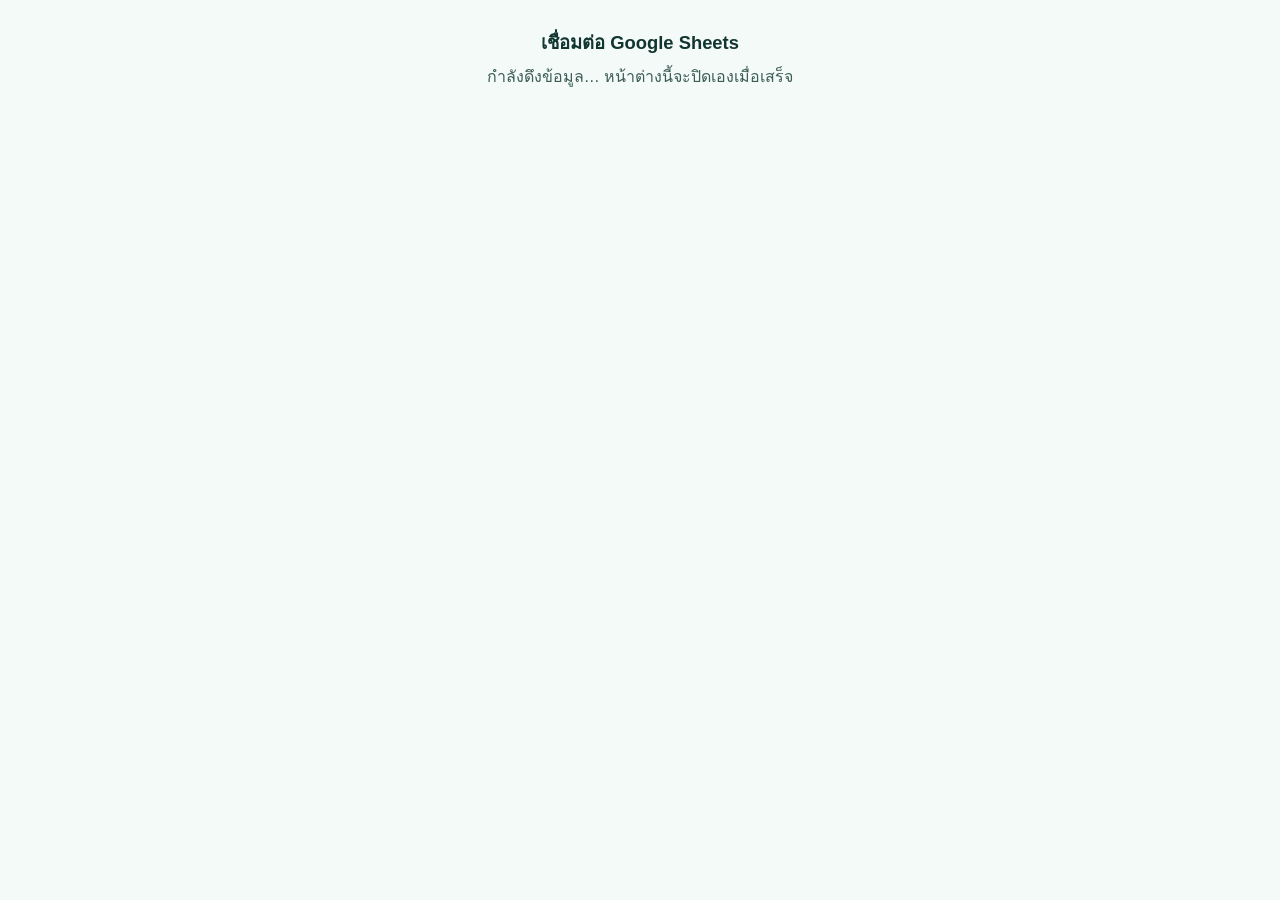
<file: Relay.html>
<!DOCTYPE html>
<html>
<head>
  <meta charset="UTF-8">
  <meta name="viewport" content="width=device-width, initial-scale=1">
  <title>เชื่อมต่อคลังยา</title>
  <style>
    body { font-family: Sarabun, Segoe UI, sans-serif; margin: 0; padding: 28px; text-align: center; background: #f3faf8; color: #12352f; }
    h1 { font-size: 1.15rem; margin: 0 0 8px; }
    p { margin: 0; line-height: 1.5; color: #3d5c56; }
    .ok { color: #0a7a66; font-weight: 600; margin-top: 14px; }
    .err { color: #b42318; font-weight: 600; margin-top: 14px; }
  </style>
</head>
<body>
  <h1>เชื่อมต่อ Google Sheets</h1>
  <p id="msg">กำลังดึงข้อมูล… หน้าต่างนี้จะปิดเองเมื่อเสร็จ</p>
  <script>
(function () {
  var reqId = <?!= reqIdJson ?>;
  var action = <?!= actionJson ?>;
  var slim = <?!= slimJson ?>;
  var token = <?!= tokenJson ?>;
  var msg = document.getElementById('msg');
  function parentOrigin() {
    try {
      if (document.referrer) return new URL(document.referrer).origin;
    } catch (e) {}
    return 'https://pongvitsam.github.io';
  }
  function send(p) {
    var payload = p || { ok: false, error: 'ไม่มีข้อมูล' };
    var message = { source: 'DrugInventoryGAS', reqId: reqId, payload: payload };
    var origin = parentOrigin();
    try { if (window.opener) window.opener.postMessage(message, origin); } catch (e) {}
    try { if (window.parent && window.parent !== window) window.parent.postMessage(message, origin); } catch (e2) {}
    if (payload.ok) {
      msg.className = 'ok';
      msg.textContent = 'เชื่อมต่อสำเร็จ — ปิดหน้าต่างนี้ได้';
      setTimeout(function () { try { window.close(); } catch (e3) {} }, 700);
    } else {
      msg.className = 'err';
      msg.textContent = 'ไม่สำเร็จ: ' + String(payload.error || 'unknown');
    }
  }
  if (typeof google === 'undefined' || !google.script || !google.script.run) {
    send({ ok: false, error: 'เปิดหน้านี้จาก Web App ของ Google ไม่ได้' });
    return;
  }
  var runner = google.script.run
    .withSuccessHandler(send)
    .withFailureHandler(function (err) {
      send({ ok: false, error: String(err && err.message ? err.message : err) });
    });
  if (action === 'export') runner.gasExport({ slim: !!slim, token: token });
  else if (action === 'meta') runner.gasMeta({ token: token });
  else runner.gasPing();
})();
  </script>
</body>
</html>
</file>
<file: css/styles.css>
/* Coastal clinic theme — รพ.สต.บ้านทรายขาว */
:root {
  --bg: #e8f3ef;
  --bg2: #d9ebe4;
  --card: #ffffff;
  --ink: #12352e;
  --muted: #5a736b;
  --line: #c9e0d7;
  --primary: #0a7a66;
  --primary-2: #12a08a;
  --primary-deep: #065649;
  --primary-soft: #d5f3eb;
  --sky: #1d7a9c;
  --sky-soft: #dff3fa;
  --sand: #c47a1a;
  --sand-soft: #fff1d9;
  --leaf: #3d7a3a;
  --leaf-soft: #e4f3e2;
  --gold: #b8892c;
  --gold-soft: #f8ecd3;
  --danger: #c0392b;
  --danger-soft: #fde8e6;
  --warn: #b54708;
  --warn-soft: #fef0c7;
  --shadow: 0 12px 32px rgba(6, 86, 73, 0.09);
  --shadow-soft: 0 4px 14px rgba(6, 86, 73, 0.06);
  --radius: 18px;
  --sidebar: 268px;
  --font: 'Sarabun', 'Noto Sans Thai', sans-serif;
  --display: 'Prompt', 'Sarabun', sans-serif;
}
* { box-sizing: border-box; }
html, body { margin: 0; min-height: 100%; }
body {
  font-family: var(--font);
  color: var(--ink);
  background:
    radial-gradient(900px 420px at 8% -8%, rgba(18, 160, 138, 0.22) 0%, transparent 55%),
    radial-gradient(800px 380px at 96% 4%, rgba(29, 122, 156, 0.16) 0%, transparent 50%),
    radial-gradient(700px 360px at 70% 100%, rgba(196, 122, 26, 0.10) 0%, transparent 45%),
    linear-gradient(180deg, #f3faf7 0%, var(--bg) 40%, #e6f1ec 100%);
  background-attachment: fixed;
}
button, input, select, textarea { font-family: inherit; }
h1, h2, h3, .brand h1, .login-card h1, .top h2 {
  font-family: var(--display);
  letter-spacing: -0.01em;
}
.app { display: flex; min-height: 100vh; }
.sidebar {
  width: var(--sidebar);
  background:
    radial-gradient(420px 280px at 20% 0%, rgba(18, 160, 138, 0.35) 0%, transparent 60%),
    linear-gradient(175deg, #0a6354 0%, #064f43 48%, #043f36 100%);
  color: #edf8f4;
  padding: 22px 14px;
  position: sticky; top: 0; height: 100vh;
  display: flex; flex-direction: column; gap: 4px;
  box-shadow: 8px 0 28px rgba(4, 63, 54, 0.18);
  z-index: 5;
}
.brand {
  display: flex;
  align-items: center;
  gap: 12px;
  padding: 8px 10px 20px;
}
.brand-mark, .login-mark {
  width: 42px;
  height: 42px;
  border-radius: 14px;
  flex-shrink: 0;
  background: linear-gradient(145deg, #3ecfad 0%, var(--primary) 55%, #0b6b8a 100%);
  box-shadow: 0 6px 16px rgba(0, 0, 0, 0.22);
  position: relative;
}
.brand-mark img {
  position: absolute;
  inset: 0;
  width: 100%;
  height: 100%;
  object-fit: cover;
  border-radius: 14px;
}
.brand-mark.logo-has-img {
  background: transparent;
}
.logo-preview-box {
  width: 72px;
  height: 72px;
  border: 1px solid var(--line);
  border-radius: 14px;
  background: #fff;
  overflow: hidden;
  display: flex;
  align-items: center;
  justify-content: center;
}
.logo-preview-box img {
  width: 100%;
  height: 100%;
  object-fit: cover;
  display: block;
}
.brand-mark::after, .login-mark::after {
  content: '';
  position: absolute;
  inset: 11px 12px 12px 12px;
  border: 2px solid rgba(255,255,255,.85);
  border-radius: 8px;
  border-top-width: 5px;
}
.brand h1 { margin: 0; font-size: 17px; color: #fff; }
.brand p { margin: 4px 0 0; font-size: 12px; opacity: .78; line-height: 1.4; }
.nav-label {
  margin: 16px 12px 4px;
  font-size: 11px;
  font-weight: 600;
  letter-spacing: .04em;
  color: rgba(237,248,244,.55);
}
.nav-btn {
  appearance: none; border: 0; background: transparent; color: rgba(237,248,244,.9);
  text-align: left; padding: 11px 12px; border-radius: 12px; cursor: pointer;
  font-size: 14px; font-weight: 500; display: flex; gap: 10px; align-items: center;
  transition: background .15s, color .15s;
}
.nav-btn:hover { background: rgba(255,255,255,.1); color: #fff; }
.nav-btn.active {
  background: linear-gradient(90deg, rgba(255,255,255,.2) 0%, rgba(255,255,255,.08) 100%);
  color: #fff;
  font-weight: 600;
  box-shadow: inset 3px 0 0 #7dffc9;
}
.nav-ico {
  width: 22px; height: 22px; border-radius: 7px;
  background: rgba(255,255,255,.12); position: relative; flex-shrink: 0;
}
.nav-ico::before, .nav-ico::after {
  content: ''; position: absolute; background: rgba(255,255,255,.88); border-radius: 2px;
}
.nav-ico[data-ico="dash"]::before { inset: 5px 5px auto 5px; height: 3px; }
.nav-ico[data-ico="dash"]::after { left: 5px; right: 5px; top: 11px; height: 6px; opacity: .7; }
.nav-ico[data-ico="items"]::before { inset: 5px; border: 1.5px solid rgba(255,255,255,.9); background: transparent; border-radius: 3px; }
.nav-ico[data-ico="items"]::after { left: 8px; right: 8px; top: 9px; height: 1.5px; box-shadow: 0 4px 0 rgba(255,255,255,.9); }
.nav-ico[data-ico="stock"]::before { left: 6px; right: 6px; bottom: 5px; height: 10px; border-radius: 2px 2px 3px 3px; }
.nav-ico[data-ico="stock"]::after { left: 8px; right: 8px; top: 5px; height: 3px; }
.nav-ico[data-ico="receive"]::before { left: 10px; top: 5px; width: 2px; height: 12px; }
.nav-ico[data-ico="receive"]::after { left: 5px; top: 10px; width: 12px; height: 2px; }
.nav-ico[data-ico="withdraw"]::before { left: 10px; top: 5px; width: 2px; height: 12px; }
.nav-ico[data-ico="withdraw"]::after { left: 5px; bottom: 7px; width: 12px; height: 2px; }
.nav-ico[data-ico="reports"]::before { left: 5px; bottom: 5px; width: 3px; height: 8px; box-shadow: 5px -3px 0 rgba(255,255,255,.88), 10px 1px 0 rgba(255,255,255,.88); }
.nav-ico[data-ico="climate"]::before {
  left: 7px; top: 5px; width: 8px; height: 10px; border-radius: 6px 6px 3px 3px;
  background: rgba(255,255,255,.88);
}
.nav-ico[data-ico="climate"]::after {
  left: 9px; bottom: 4px; width: 4px; height: 4px; border-radius: 50%;
  background: rgba(125,255,201,.95);
}
.nav-ico[data-ico="import"]::before { inset: 6px; border-radius: 50%; border: 2px solid rgba(255,255,255,.9); background: transparent; }
.nav-ico[data-ico="import"]::after { left: 10px; top: 7px; width: 2px; height: 7px; }
.sidebar .grow { flex: 1; }
.sheet-link {
  color: #d7eee7; font-size: 12px; padding: 10px 12px; text-decoration: none;
  opacity: .85; cursor: pointer; border: 0; background: transparent; width: 100%; text-align: left;
  border-radius: 10px;
}
.sheet-link:hover { background: rgba(255,255,255,.08); opacity: 1; }
.sync-status {
  font-size: 11px; padding: 8px 12px; margin: 0 10px 8px; border-radius: 10px;
  background: rgba(255,255,255,.08); line-height: 1.4; color: #d7eee7;
}
.sync-status::before {
  content: ''; display: inline-block; width: 7px; height: 7px; border-radius: 50%;
  background: #4ade80; margin-right: 6px; vertical-align: middle;
}
.sync-status.syncing::before { background: #fbbf24; }
.sync-status.offline::before { background: #94a3b8; }
.sync-status.offline { color: #c5d5cf; }
.main { flex: 1; padding: 24px 28px 32px; max-width: none; min-width: 0; width: 100%; position: relative; }
.watermark {
  position: fixed; top: 54%;
  left: calc(var(--sidebar) + (100% - var(--sidebar)) / 2);
  transform: translate(-50%, -50%) rotate(-24deg);
  font-size: clamp(48px, 8vw, 96px); font-weight: 700; font-family: var(--display);
  color: rgba(10, 122, 102, 0.06); pointer-events: none; z-index: 0;
  white-space: nowrap; letter-spacing: 0.04em; user-select: none;
}
.main > *:not(.watermark) { position: relative; z-index: 1; }
.page.active { animation: pageIn .28s ease; }
@keyframes pageIn {
  from { opacity: 0; transform: translateY(8px); }
  to { opacity: 1; transform: translateY(0); }
}
.top {
  display: flex; justify-content: space-between; align-items: flex-end;
  gap: 12px; margin-bottom: 18px; flex-wrap: wrap;
}
.top h2 { margin: 0; font-size: 28px; color: var(--primary-deep); }
.top .sub { color: var(--muted); margin-top: 6px; font-size: 14px; }
.cards { display: grid; grid-template-columns: repeat(auto-fit, minmax(180px, 1fr)); gap: 14px; margin-bottom: 16px; }
.card {
  background: var(--card); border-radius: var(--radius); box-shadow: var(--shadow-soft);
  padding: 16px 18px; border: 1px solid rgba(201, 224, 215, 0.7);
  transition: box-shadow .18s;
}
.card:hover { box-shadow: var(--shadow); }
.kpi { position: relative; overflow: hidden; min-height: 108px; }
.kpi::before {
  content: ''; position: absolute; left: 0; top: 0; bottom: 0; width: 5px; background: var(--primary);
}
.kpi-teal { background: linear-gradient(145deg, #ffffff 0%, #eefaf6 100%); }
.kpi-teal::before { background: linear-gradient(180deg, var(--primary-2), var(--primary)); }
.kpi-sky { background: linear-gradient(145deg, #ffffff 0%, #eef7fb 100%); }
.kpi-sky::before { background: linear-gradient(180deg, #3aa0c4, var(--sky)); }
.kpi-sky .value { color: var(--sky); }
.kpi-sand { background: linear-gradient(145deg, #ffffff 0%, #fff8ee 100%); }
.kpi-sand::before { background: linear-gradient(180deg, #e09a3a, var(--sand)); }
.kpi-sand .value { color: #9a5e10; }
.kpi-leaf { background: linear-gradient(145deg, #ffffff 0%, #f1f9ef 100%); }
.kpi-leaf::before { background: linear-gradient(180deg, #62a85c, var(--leaf)); }
.kpi-leaf .value { color: var(--leaf); }
.kpi .label { color: var(--muted); font-size: 13px; font-weight: 600; padding-left: 8px; }
.kpi .value { font-size: 26px; font-weight: 700; margin-top: 8px; padding-left: 8px; font-family: var(--display); color: var(--primary-deep); }
.kpi .hint { font-size: 12px; color: var(--muted); margin-top: 6px; padding-left: 8px; }
.row { display: flex; gap: 12px; flex-wrap: wrap; }
.grid-2 { display: grid; grid-template-columns: 1.2fr .8fr; gap: 14px; }
table { width: 100%; border-collapse: collapse; font-size: 14px; }
th, td { padding: 10px 12px; border-bottom: 1px solid var(--line); text-align: left; vertical-align: top; }
th {
  font-size: 12px; color: var(--primary-deep); font-weight: 700;
  background: linear-gradient(180deg, #f4fbf8 0%, #eaf6f1 100%);
  position: sticky; top: 0; z-index: 1;
}
.table-wrap {
  overflow: auto;
  max-height: none;
  border-radius: 14px;
  border: 1px solid var(--line);
  background: #fff;
}
.table-wrap-full {
  max-height: calc(100vh - 168px);
  overflow: auto;
  -webkit-overflow-scrolling: touch;
}
.page .card.table-wrap,
.page .card.table-wrap-full {
  padding: 0;
  overflow: auto;
}
.page .card.table-wrap table,
.page .card.table-wrap-full table {
  margin: 0;
}
.page .card.table-wrap th:first-child,
.page .card.table-wrap-full th:first-child,
.page .card.table-wrap td:first-child,
.page .card.table-wrap-full td:first-child {
  padding-left: 16px;
}
.page .card.table-wrap th:last-child,
.page .card.table-wrap-full th:last-child,
.page .card.table-wrap td:last-child,
.page .card.table-wrap-full td:last-child {
  padding-right: 16px;
}
.muted { color: var(--muted); }
.right { text-align: right; }
.pill {
  display: inline-block; padding: 3px 9px; border-radius: 999px; font-size: 12px;
  background: var(--primary-soft); color: var(--primary-deep); font-weight: 600;
}
.pill.warn { background: var(--warn-soft); color: var(--warn); }
.pill.danger { background: var(--danger-soft); color: var(--danger); }
.pill.gold { background: var(--gold-soft); color: #7a5a12; }
.btn {
  appearance: none; border: 0;
  background: linear-gradient(135deg, var(--primary) 0%, var(--primary-2) 100%);
  color: white; padding: 10px 16px; border-radius: 12px; cursor: pointer; font-weight: 600;
  box-shadow: 0 6px 16px rgba(10, 122, 102, 0.22);
  transition: transform .12s, box-shadow .12s, filter .12s;
}
.btn:hover { filter: brightness(1.05); box-shadow: 0 8px 20px rgba(10, 122, 102, 0.28); }
.btn:active { transform: translateY(1px); }
.btn.secondary {
  background: #e8f4ef; color: var(--ink); box-shadow: none; border: 1px solid var(--line);
}
.btn.secondary:hover { background: #dcf0e8; filter: none; }
.btn.ghost { background: transparent; color: var(--primary); border: 1px solid var(--line); box-shadow: none; }
.btn.danger { background: linear-gradient(135deg, #c0392b, #e74c3c); box-shadow: 0 6px 16px rgba(192, 57, 43, 0.22); }
.btn:disabled { opacity: .55; cursor: default; box-shadow: none; filter: none; }
.field { display: flex; flex-direction: column; gap: 5px; min-width: 140px; flex: 1; }
.field label { font-size: 12px; color: var(--muted); font-weight: 600; }
input, select, textarea {
  border: 1px solid var(--line); border-radius: 11px; padding: 9px 11px; background: #fff; font-size: 14px;
  transition: border-color .15s, box-shadow .15s;
}
input:focus, select:focus, textarea:focus {
  outline: none; border-color: var(--primary-2);
  box-shadow: 0 0 0 3px rgba(18, 160, 138, 0.18);
}
textarea { min-height: 70px; }
.toolbar { display: flex; gap: 10px; flex-wrap: wrap; align-items: end; margin-bottom: 14px; }
.page { display: none; }
.page.active { display: block; }
.toast {
  position: fixed; right: 18px; bottom: 18px;
  background: linear-gradient(135deg, #12352e, #0a6354); color: #fff;
  padding: 13px 18px; border-radius: 14px; display: none; z-index: 20; max-width: 360px;
  box-shadow: 0 12px 28px rgba(6, 86, 73, 0.28);
}
.modal-bg {
  position: fixed; inset: 0; background: rgba(6, 50, 44, .48); display: none;
  align-items: center; justify-content: center; z-index: 30; padding: 16px;
  backdrop-filter: blur(3px);
}
.modal {
  background: #fff; border-radius: 20px; width: min(720px, 100%); padding: 20px;
  max-height: 90vh; overflow: auto; box-shadow: 0 24px 60px rgba(6, 86, 73, 0.25);
  border: 1px solid var(--line);
}
.suggest { position: relative; }
.suggest-list {
  position: absolute; left: 0; right: 0; top: 100%; background: #fff; border: 1px solid var(--line);
  border-radius: 12px; max-height: 220px; overflow: auto; z-index: 5; display: none;
  box-shadow: var(--shadow);
}
.suggest-list div { padding: 9px 12px; cursor: pointer; }
.suggest-list div:hover { background: var(--primary-soft); }
#itemModal .suggest-list { z-index: 50; max-height: 220px; }
.print-only { display: none; }
.rp-print-brief { display: none; }
.rp-print-total { text-align: center; margin: 16px 0 20px; }
.rp-print-big { font-size: 20px; margin: 0 0 6px; }
.rp-print-table .col-item { width: 42%; }
.rp-print-table .col-pack { width: 18%; }
.rp-print-table .col-num { width: 14%; }
.rp-print-table .col-val { width: 18%; }
@media (max-width: 980px) {
  :root { --sidebar: 220px; }
  .watermark { left: 50%; top: 58%; font-size: 42px; }
}
@media print {
  @page {
    size: A4 portrait;
    margin: 12mm 10mm;
  }
  th, td { position: static !important; }
  .sidebar, .toolbar, .btn, .toast, .nav-btn, .sheet-link, .stock-alert, .stock-filters { display: none !important; }
  .app { display: block; }
  .main { max-width: none; padding: 0; }
  .page { display: none !important; }
  .page.active { display: block !important; }
  .page.active > .top,
  .page.active > .card:not(:has(.print-sheet)) { display: none !important; }
  .page.active .card:has(.print-sheet) {
    display: block !important;
    box-shadow: none;
    border: none;
    background: transparent;
    padding: 0;
    margin: 0 !important;
  }
  .page.active .card:has(.print-sheet) > .row,
  .page.active .card:has(.print-sheet) > h3,
  .page.active .card:has(.print-sheet) > p.muted { display: none !important; }
  #wdPrintOut.print-sheet,
  #exOutPrintOut.print-sheet {
    min-height: 0 !important;
    padding: 0 !important;
    border: none !important;
    box-shadow: none !important;
    max-width: none !important;
  }
  .card, .table-wrap { box-shadow: none; max-height: none; overflow: visible; }
  body { background: #fff; }
  .print-only { display: block; }
  .rp-screen-only { display: none !important; }
  .rp-print-brief { display: block !important; }
  .watermark { display: none; }
  .print-sheet {
    position: relative;
    display: block !important;
    width: 100%;
    max-width: 190mm;
    margin: 0 auto;
    font-size: 12px;
    color: #111;
  }
  .print-sheet h2 { font-size: 16px; font-weight: 700; }
  .print-sheet h3 { margin-top: 10px; font-size: 14px; font-weight: 700; }
  .print-sheet table { font-size: 11px; }
  .print-sheet th, .print-sheet td { padding: 4px 5px; }
  html.print-report .main,
  html.print-report .page,
  html.print-report .card,
  html.print-report .print-sheet,
  html.print-report .rp-print-brief,
  html.print-report .rp-table-wrap {
    overflow: visible !important;
    max-height: none !important;
    height: auto !important;
  }
  html.print-report .print-sheet {
    max-width: 190mm;
  }
  html.print-report .rp-summary-cards { display: none !important; }
  html.print-report .rp-screen-only { display: none !important; }
  html.print-report .rp-print-brief { display: block !important; }
  html.print-report .print-sheet::before { display: none !important; }
  .print-sheet .rp-table {
    font-size: 11px;
    page-break-inside: auto;
    break-inside: auto;
  }
  .print-sheet .rp-table thead { display: table-header-group; }
  .print-sheet .rp-table tr,
  .print-sheet .rp-table tbody {
    page-break-inside: auto;
    break-inside: auto;
  }
  .print-sheet .rp-table th {
    font-weight: 700;
    background: #0b6b5b !important;
    color: #fff !important;
  }
  .print-sheet .rp-issue-date th {
    background: #e7f5f1 !important;
    color: #064e45 !important;
    text-align: left;
    font-size: 12px;
  }
  .print-sheet .rp-table td,
  .print-sheet .rp-table th { border: 1px solid #bbb; padding: 3px 4px; }
  .print-sheet .rp-table .rp-total-row td,
  .print-sheet b,
  .print-sheet strong { font-weight: 700; }
  .print-sheet .rp-table-wrap { overflow: visible !important; page-break-inside: auto; break-inside: auto; }
  .print-sheet::before {
    content: 'รพ.สต.ทรายขาว';
    position: fixed; top: 45%; left: 50%;
    transform: translate(-50%, -50%) rotate(-24deg);
    font-size: 64px; font-weight: 700; color: rgba(11, 107, 91, 0.08);
    z-index: 0; pointer-events: none;
  }
  .print-sheet > * { position: static; }
}
.login-screen {
  min-height: 100vh; display: flex; align-items: center; justify-content: center; padding: 24px;
  background:
    radial-gradient(700px 400px at 15% 20%, rgba(18, 160, 138, 0.28) 0%, transparent 55%),
    radial-gradient(600px 360px at 90% 10%, rgba(29, 122, 156, 0.2) 0%, transparent 50%),
    radial-gradient(500px 300px at 50% 100%, rgba(196, 122, 26, 0.14) 0%, transparent 50%),
    linear-gradient(160deg, #0a6354 0%, #0b6b5b 40%, #0d7a8a 100%);
}
.login-card {
  background: rgba(255,255,255,.96); border-radius: 22px;
  box-shadow: 0 24px 60px rgba(4, 40, 35, 0.28);
  padding: 34px 30px; width: min(420px, 100%);
  border: 1px solid rgba(255,255,255,.7); animation: pageIn .35s ease;
}
.login-mark { margin-bottom: 14px; }
.login-eyebrow {
  margin: 0 0 4px; font-size: 12px; font-weight: 700;
  letter-spacing: .08em; text-transform: uppercase; color: var(--primary);
}
.login-card h1 {
  margin: 0 0 8px; font-size: 26px; color: var(--primary-deep); line-height: 1.25;
}
.login-card .login-sub {
  color: var(--muted); margin: 0 0 22px; font-size: 14px; line-height: 1.55;
}
.login-card input::placeholder { color: #9aa8b2; opacity: 1; }
.login-btn { width: 100%; margin-top: 8px; padding: 13px; font-size: 16px; }
.remember-row {
  display: flex; align-items: center; gap: 8px; margin: 14px 0 4px;
  font-size: 14px; cursor: pointer; user-select: none;
}
.login-err { color: var(--danger); font-size: 13px; min-height: 20px; margin-top: 10px; }
.user-box {
  margin-top: 12px; padding: 12px; border-radius: 14px;
  background: rgba(0,0,0,.15); font-size: 12px;
}
.user-box .who { opacity: .9; margin-bottom: 8px; font-weight: 600; word-break: break-word; }
.user-box .btn.secondary {
  background: rgba(255,255,255,.14); color: #fff; border-color: rgba(255,255,255,.2);
}
.user-box .btn.secondary:hover { background: rgba(255,255,255,.22); }

.user-row {
  display: flex;
  justify-content: space-between;
  align-items: center;
  padding: 8px 0;
  border-bottom: 1px solid var(--line);
  gap: 8px;
}
.user-row span { font-weight: 600; }
.wd-history-day { margin-bottom: 12px; }
.wd-history-day-label { font-weight: 700; color: var(--primary); margin: 4px 0 6px; }
.wd-history-row { flex-wrap: wrap; gap: 8px; }
.wd-history-time { color: var(--muted); font-weight: 500; }
.wd-edit-banner {
  display: flex;
  justify-content: space-between;
  align-items: center;
  gap: 12px;
  padding: 10px 14px;
  margin-bottom: 12px;
  border-radius: 12px;
  background: var(--sky-soft, #eef6ff);
  border: 1px solid var(--line);
  font-weight: 600;
}
.btn.ghost.danger {
  background: linear-gradient(135deg, #c0392b, #e74c3c);
  color: #fff;
  border: 0;
  box-shadow: 0 4px 12px rgba(192, 57, 43, 0.2);
}
.btn.ghost.danger:hover { background: linear-gradient(135deg, #c0392b, #e74c3c); filter: brightness(1.06); }
.card h3 {
  margin: 0 0 12px;
  font-size: 16px;
  color: var(--primary-deep);
  padding-bottom: 8px;
  border-bottom: 2px solid var(--primary-soft);
}
.th-date-field { position: relative; }
.th-date-field input[type="hidden"],
.th-date-field input[type="date"],
.th-date-field input[type="month"] {
  display: none !important;
  position: absolute;
  opacity: 0;
  pointer-events: none;
  height: 0;
  width: 0;
}
.th-date-btn {
  width: 100%;
  display: flex;
  align-items: center;
  gap: 10px;
  text-align: left;
  border: 1px solid #b8d9ce;
  border-radius: 12px;
  padding: 10px 12px;
  background: linear-gradient(135deg, #ffffff 0%, #edf8f4 100%);
  color: var(--ink);
  font-size: 14px;
  font-weight: 600;
  cursor: pointer;
  font-family: inherit;
  box-shadow: 0 2px 8px rgba(11, 107, 91, 0.08);
  transition: border-color .15s, box-shadow .15s, transform .1s;
}
.th-date-btn:hover {
  border-color: var(--primary);
  background: linear-gradient(135deg, #ffffff 0%, #dff3ec 100%);
  box-shadow: 0 4px 14px rgba(11, 107, 91, 0.14);
}
.th-date-btn:active { transform: scale(0.99); }
.th-date-icon {
  width: 22px;
  height: 22px;
  flex-shrink: 0;
  border-radius: 7px;
  background: linear-gradient(145deg, var(--primary) 0%, var(--primary-2) 100%);
  position: relative;
  box-shadow: 0 2px 6px rgba(11, 107, 91, 0.35);
}
.th-date-icon::before {
  content: '';
  position: absolute;
  inset: 3px 4px auto 4px;
  height: 4px;
  border-radius: 2px;
  background: rgba(255,255,255,.85);
}
.th-date-icon::after {
  content: '';
  position: absolute;
  left: 5px;
  right: 5px;
  top: 9px;
  bottom: 4px;
  border-radius: 3px;
  background: rgba(255,255,255,.22);
  border: 1px solid rgba(255,255,255,.35);
}
.th-date-text { flex: 1; min-width: 0; line-height: 1.35; }
.th-date-field-inline { min-width: 190px; }
.th-date-btn-compact {
  padding: 8px 10px;
  font-size: 13px;
  border-radius: 10px;
}
.th-date-pop {
  display: none;
  position: absolute;
  left: 0;
  top: calc(100% + 8px);
  z-index: 50;
  background: #fff;
  border: 1px solid #c5e0d6;
  border-radius: 16px;
  box-shadow: 0 16px 40px rgba(16, 52, 43, 0.16);
  padding: 12px;
  min-width: 320px;
  animation: thPopIn .18s ease;
}
@keyframes thPopIn {
  from { opacity: 0; transform: translateY(-6px); }
  to { opacity: 1; transform: translateY(0); }
}
.th-date-pop.open { display: block; }
.th-cal-header {
  display: flex;
  align-items: center;
  justify-content: space-between;
  gap: 8px;
  margin: -12px -12px 10px;
  padding: 12px 10px;
  border-radius: 16px 16px 0 0;
  background: linear-gradient(135deg, #0b6b5b 0%, #0f8a74 55%, #13a088 100%);
  color: #fff;
}
.th-cal-title {
  flex: 1;
  text-align: center;
  line-height: 1.25;
}
.th-cal-month {
  display: block;
  font-size: 18px;
  font-weight: 700;
  font-family: 'Prompt', 'Sarabun', sans-serif;
}
.th-cal-year {
  display: block;
  font-size: 13px;
  opacity: .95;
  margin-top: 2px;
  font-weight: 600;
  line-height: 1.35;
}
.th-date-btn-compact .th-date-text {
  font-size: 12px;
  line-height: 1.3;
}
.th-nav {
  appearance: none;
  border: 0;
  background: rgba(255,255,255,.18);
  border-radius: 10px;
  width: 34px;
  height: 34px;
  cursor: pointer;
  font-size: 20px;
  line-height: 1;
  color: #fff;
  transition: background .15s;
}
.th-nav:hover { background: rgba(255,255,255,.32); }
.th-cal-picks {
  display: grid;
  grid-template-columns: 1fr 1fr;
  gap: 8px;
  margin-bottom: 10px;
}
.th-cal-picks select {
  width: 100%;
  font-size: 13px;
  padding: 7px 10px;
  border: 1px solid var(--line);
  border-radius: 10px;
  background: #f7fbf9;
  color: var(--ink);
}
.th-weekdays {
  display: grid;
  grid-template-columns: repeat(7, 1fr);
  gap: 3px;
  margin-bottom: 6px;
  text-align: center;
  font-size: 12px;
  font-weight: 700;
}
.th-weekdays span { color: var(--muted); padding: 2px 0; }
.th-weekdays .sun { color: #c0392b; }
.th-weekdays .sat { color: #1565c0; }
.th-days {
  display: grid;
  grid-template-columns: repeat(7, 1fr);
  gap: 4px;
}
.th-day {
  appearance: none;
  border: 0;
  background: #f3faf7;
  border-radius: 10px;
  padding: 7px 0;
  font-size: 13px;
  font-weight: 600;
  cursor: pointer;
  font-family: inherit;
  color: var(--ink);
  transition: background .12s, transform .08s, box-shadow .12s;
  min-height: 38px;
  display: flex;
  align-items: center;
  justify-content: center;
}
.th-day-num { line-height: 1; }
.th-day.blank { background: transparent; cursor: default; }
.th-day.sun:not(.selected) { color: #c0392b; background: #fff5f5; }
.th-day.sat:not(.selected) { color: #1565c0; background: #f3f7ff; }
.th-day.today {
  box-shadow: inset 0 0 0 2px var(--gold);
  background: var(--gold-soft);
}
.th-day.selected {
  background: linear-gradient(145deg, var(--primary) 0%, var(--primary-2) 100%);
  color: #fff;
  font-weight: 700;
  box-shadow: 0 4px 12px rgba(11, 107, 91, 0.35);
}
.th-day:hover:not(.blank):not(.selected) {
  background: var(--primary-soft);
  transform: translateY(-1px);
}
.th-date-foot {
  margin-top: 12px;
  display: flex;
  justify-content: space-between;
  gap: 8px;
  border-top: 1px solid var(--line);
  padding-top: 10px;
}
.th-date-foot .btn { flex: 1; }
.th-date-foot .th-today {
  background: linear-gradient(135deg, var(--primary) 0%, var(--primary-2) 100%);
  color: #fff;
  border: 0;
}
.th-cal-selected {
  margin-top: 10px;
  padding: 10px 12px;
  border-radius: 12px;
  background: #f3faf7;
  border: 1px dashed #b8d9ce;
  font-size: 13px;
  line-height: 1.45;
  text-align: center;
}
.th-cal-selected.has-value {
  background: linear-gradient(135deg, #edf8f4 0%, #dff3ec 100%);
  border-style: solid;
  border-color: #b8d9ce;
  color: var(--ink);
  font-weight: 600;
}
.th-month-pop { min-width: 300px; }
.th-month-header { justify-content: center; }
.th-month-grid {
  display: grid;
  grid-template-columns: repeat(3, 1fr);
  gap: 8px;
  margin-bottom: 10px;
}
.th-month-cell {
  appearance: none;
  border: 1px solid var(--line);
  background: #f3faf7;
  border-radius: 12px;
  padding: 10px 8px;
  font-size: 13px;
  font-weight: 600;
  cursor: pointer;
  color: var(--ink);
  font-family: inherit;
  transition: all .12s;
  line-height: 1.25;
}
.th-month-cell:hover { border-color: var(--primary); background: var(--primary-soft); }
.th-month-cell.selected {
  background: linear-gradient(145deg, var(--primary) 0%, var(--primary-2) 100%);
  color: #fff;
  border-color: transparent;
  box-shadow: 0 4px 12px rgba(11, 107, 91, 0.3);
}
.th-month-picks { grid-template-columns: 1fr; }
.th-month-pop .th-date-foot .btn { width: 100%; }
.rp-tabs {
  display: flex;
  flex-wrap: wrap;
  gap: 8px;
  align-items: center;
}
.rp-tab.active {
  background: var(--primary);
  color: #fff;
  box-shadow: 0 4px 14px rgba(11, 107, 91, 0.25);
}
.rp-tab:not(.active) {
  background: #e7f2ee;
  color: var(--ink);
}
.th-date-field input[type="hidden"] {
  display: none !important;
}
.lot-list { display: flex; flex-direction: column; gap: 4px; }
.lot-row { font-size: 13px; line-height: 1.35; }
.option-field { min-width: 0; }
.opt-field { min-width: 0; position: relative; }
.rc-kind-field { min-width: 220px; z-index: 4; }
.rc-kind-field .opt-manage-pop {
  left: auto;
  right: 0;
  width: max(100%, 260px);
}
.opt-label-row {
  display: flex;
  align-items: center;
  justify-content: space-between;
  gap: 8px;
  margin-bottom: 4px;
}
.opt-label-row label { margin: 0; }
.opt-manage-link {
  appearance: none;
  border: 0;
  background: transparent;
  color: var(--muted);
  font-size: 12px;
  cursor: pointer;
  padding: 0;
  text-decoration: underline;
  text-underline-offset: 2px;
}
.opt-manage-link:hover { color: var(--teal); }
.opt-add-row {
  display: none;
  align-items: center;
  gap: 6px;
  margin-top: 6px;
}
.opt-add-row input { flex: 1; min-width: 0; }
.opt-add-row .btn { flex-shrink: 0; padding: 7px 10px; font-size: 13px; }
.opt-manage-pop {
  position: absolute;
  z-index: 30;
  left: 0;
  right: 0;
  top: calc(100% + 4px);
  background: #fff;
  border: 1px solid var(--line);
  border-radius: 10px;
  box-shadow: 0 8px 24px rgba(0,0,0,.08);
  padding: 6px;
  display: flex;
  flex-direction: column;
  gap: 0;
}
.opt-manage-pop .opt-manage-scroll {
  max-height: 160px;
  overflow-y: auto;
}
.opt-add-inp {
  flex: 1;
  min-width: 0;
  font-size: 13px;
  padding: 7px 10px;
  border: 1px solid var(--line);
  border-radius: 8px;
  outline: none;
}
.opt-add-inp:focus { border-color: var(--primary); }
.opt-manage-item {
  display: flex;
  align-items: center;
  justify-content: space-between;
  gap: 8px;
  padding: 6px 8px;
  border-radius: 8px;
  font-size: 13px;
}
.opt-manage-item:hover { background: #f3faf7; }
.opt-manage-del {
  appearance: none;
  border: 0;
  background: transparent;
  color: var(--muted);
  cursor: pointer;
  font-size: 16px;
  line-height: 1;
  padding: 0 4px;
}
.opt-manage-del:hover { color: var(--danger); }
select option.opt-add-option,
select option[value="__add__"] {
  color: var(--teal);
  font-weight: 600;
}
#itemModal .modal { width: min(820px, 100%); }
.item-lot-row {
  display: grid;
  grid-template-columns: minmax(90px, 120px) minmax(190px, 1fr) auto;
  gap: 8px;
  align-items: end;
  margin-bottom: 8px;
}
.item-lot-row .field { margin: 0; }
.item-lot-del { margin-bottom: 2px; }
#ocrReviewCard .table-wrap { overflow: visible; }
#ocrReviewTable .th-date-field-inline { min-width: 170px; }
#ocrReviewTable .th-date-btn-compact { width: 100%; }
.ocr-unit-price {
  display: inline-block;
  min-width: 72px;
  padding: 7px 8px;
  border-radius: 8px;
  background: #f3faf7;
  border: 1px solid var(--line);
  font-weight: 600;
  color: var(--ink);
}
.ocr-amount-input {
  border: 1px solid var(--line);
  border-radius: 8px;
  padding: 7px 9px;
  font-family: inherit;
  font-size: 13px;
  background: #fff;
}
.low-stock-settings-wrap { max-height: min(420px, 50vh); overflow: auto; }
.low-stock-input { text-align: right; }
.wd-edit-banner {
  display: none;
  align-items: center;
  justify-content: space-between;
  gap: 12px;
  margin-bottom: 12px;
  padding: 10px 12px;
  border-radius: 10px;
  background: #fff8e6;
  border: 1px solid #f0dfa8;
  color: #7a5b00;
  font-size: 14px;
}
.wd-pick-wrap {
  max-height: min(420px, 45vh);
  overflow: auto;
  border: 1px solid var(--line);
  border-radius: 12px;
}
.wd-pick-wrap table { margin: 0; }
.stock-alert {
  margin-bottom: 14px;
  padding: 14px 16px;
  border-radius: 14px;
  border: 1px solid #f0c9a0;
  background: linear-gradient(135deg, #fff8ef 0%, #ffefd6 100%);
  box-shadow: 0 4px 16px rgba(181, 71, 8, 0.08);
}
.stock-alert-head {
  display: flex;
  justify-content: space-between;
  align-items: center;
  gap: 12px;
  flex-wrap: wrap;
  margin-bottom: 10px;
  color: var(--warn);
}
.stock-alert-list {
  display: flex;
  flex-wrap: wrap;
  gap: 8px;
}
.stock-alert-item {
  display: inline-flex;
  align-items: center;
  gap: 6px;
  padding: 6px 10px;
  border-radius: 999px;
  background: #fff;
  border: 1px solid #f0d2b0;
  font-size: 13px;
  color: var(--ink);
}
.stock-alert-item em {
  font-style: normal;
  font-weight: 700;
  color: var(--danger);
}
.stock-filters {
  display: flex;
  flex-wrap: wrap;
  gap: 8px;
  align-items: center;
}
.chip {
  appearance: none;
  border: 1px solid var(--line);
  background: #fff;
  color: var(--ink);
  border-radius: 999px;
  padding: 8px 14px;
  font-size: 13px;
  font-weight: 600;
  font-family: inherit;
  cursor: pointer;
  transition: background .12s, border-color .12s, color .12s;
}
.chip:hover { border-color: var(--primary); background: var(--primary-soft); }
.chip.active {
  background: linear-gradient(135deg, var(--primary) 0%, var(--primary-2) 100%);
  color: #fff;
  border-color: transparent;
}
.chip.active[data-sf="low"] {
  background: linear-gradient(135deg, #c2410c 0%, #ea580c 100%);
}
.chip.active[data-sf="expiry"] {
  background: linear-gradient(135deg, #b54708 0%, #d97706 100%);
}
.rp-toolbar { flex-wrap: wrap; align-items: flex-end; gap: 10px; }
.rp-range-mode { display: flex; gap: 6px; flex-wrap: wrap; }
.rp-range-row { gap: 10px; margin: 0; flex: 1 1 320px; }
.rp-summary-cards { grid-template-columns: repeat(auto-fit, minmax(180px, 1fr)); }
.rp-table-wrap { overflow-x: auto; margin-bottom: 12px; }
.rp-table { width: 100%; table-layout: fixed; border-collapse: collapse; }
.rp-table th, .rp-table td {
  padding: 8px 6px;
  border: 1px solid var(--line);
  vertical-align: top;
  word-break: break-word;
  overflow-wrap: anywhere;
}
.rp-table thead th {
  background: linear-gradient(180deg, #0b6b5b 0%, #095a4d 100%);
  color: #fff;
  font-weight: 700;
}
.rp-issue-date th {
  text-align: left;
  font-size: 15px;
  background: #e7f5f1 !important;
  color: var(--primary-deep, #064e45) !important;
}
.rp-table .col-item { width: 24%; }
.rp-table .col-pack { width: 9%; }
.rp-table .col-price { width: 7%; }
.rp-table .col-num { width: 7%; }
.rp-table .col-val { width: 9%; }
.rp-table .rp-total-row td { background: #f4faf8; font-weight: 700; }

/* Drug trend analysis */
.rp-drug-wrap {
  flex: 1 1 100%;
  display: flex;
  flex-wrap: wrap;
  align-items: flex-end;
  gap: 10px 14px;
  padding: 10px 0 4px;
  border-top: 1px dashed var(--line);
  margin-top: 4px;
}
.rp-drug-search { flex: 1 1 260px; position: relative; min-width: 220px; }
.rp-lookback { display: flex; flex-wrap: wrap; align-items: center; gap: 6px; }
.rp-lookback-label { font-size: 12px; font-weight: 600; color: var(--muted); margin-right: 4px; }
.rp-drug-view { margin-top: 4px; }
.rp-drug-hero {
  display: flex;
  flex-wrap: wrap;
  align-items: stretch;
  justify-content: space-between;
  gap: 16px;
  padding: 20px 22px;
  margin-bottom: 16px;
  border-radius: var(--radius);
  background:
    radial-gradient(520px 200px at 100% 0%, rgba(18, 160, 138, 0.18) 0%, transparent 60%),
    linear-gradient(135deg, #ffffff 0%, #eefaf6 55%, #e8f6f2 100%);
  border: 1px solid var(--line);
  box-shadow: var(--shadow-soft);
}
.rp-drug-eyebrow {
  margin: 0 0 6px;
  font-size: 12px;
  font-weight: 600;
  color: var(--primary);
  text-transform: uppercase;
  letter-spacing: 0.04em;
}
.rp-drug-title {
  margin: 0 0 6px;
  font-size: 24px;
  color: var(--primary-deep);
}
.rp-drug-period { margin: 0; }
.rp-drug-hero-stat {
  min-width: 160px;
  text-align: center;
  padding: 14px 18px;
  border-radius: 16px;
  background: linear-gradient(160deg, var(--primary) 0%, var(--primary-deep) 100%);
  color: #fff;
  box-shadow: 0 10px 24px rgba(6, 86, 73, 0.22);
}
.rp-drug-hero-num {
  font-family: var(--display);
  font-size: 42px;
  font-weight: 700;
  line-height: 1.05;
}
.rp-drug-hero-unit { font-size: 13px; opacity: 0.92; margin-top: 4px; }
.rp-drug-supply {
  margin-top: 10px;
  font-size: 11px;
  padding: 6px 10px;
  border-radius: 999px;
  background: rgba(255, 255, 255, 0.16);
}
.rp-drug-kpis { margin-bottom: 16px; }
.rp-chart-grid {
  display: grid;
  grid-template-columns: repeat(auto-fit, minmax(280px, 1fr));
  gap: 14px;
  margin-bottom: 14px;
}
.rp-chart-card h3 { margin: 0 0 12px; font-size: 15px; }
.rp-chart-wrap { position: relative; height: 260px; }
.rp-chart-wrap-sm { height: 220px; max-width: 520px; margin: 0 auto; }
.rp-chart-wide { margin-bottom: 14px; }
.rp-drug-table-title { margin: 18px 0 10px; font-size: 16px; }
.rp-drug-table th:first-child { width: 22%; }
.rp-peak-row td { background: var(--sand-soft) !important; }
.rp-peak-row td:nth-child(4) { color: #9a5e10; }
@media print {
  .rp-chart-grid, .rp-chart-wide, .rp-drug-hero-stat { break-inside: avoid; }
  html.print-report .rp-chart-wrap { height: 200px; }
}

.readonly-field {
  background: #f4faf8;
  color: var(--muted);
  cursor: default;
}

.stock-low-row td { background: #fff5f3; }
.stock-low-row td:first-child { box-shadow: inset 4px 0 0 var(--danger); }
.qty-low {
  display: inline-block;
  min-width: 2ch;
  padding: 2px 8px;
  border-radius: 8px;
  background: var(--danger-soft);
  color: var(--danger);
  font-weight: 800;
}
.fefo-row td { background: #fff8e6; }
.ocr-skip td { opacity: .45; }
.ocr-pick { display: flex; flex-direction: column; gap: 6px; min-width: 220px; }
.ocr-name-input,
.ocr-item-select {
  width: 100%;
  border: 1px solid var(--line);
  border-radius: 8px;
  padding: 7px 9px;
  font-family: inherit;
  font-size: 13px;
  background: #fff;
}
.ocr-name-input { font-weight: 600; }
.ocr-item-select { font-size: 12px; color: var(--muted); }
.ocr-pack-pick { display: flex; flex-direction: column; gap: 6px; min-width: 110px; }
.ocr-pack-select,
.ocr-pack-custom {
  width: 100%;
  border: 1px solid var(--line);
  border-radius: 8px;
  padding: 7px 9px;
  font-family: inherit;
  font-size: 13px;
  background: #fff;
}
#ocrReviewTable input {
  border: 1px solid var(--line);
  border-radius: 8px;
  padding: 6px 8px;
  font-family: inherit;
  font-size: 13px;
}
.sign-grid {
  display: grid;
  grid-template-columns: repeat(2, 1fr);
  gap: 20px 28px;
  margin-top: 28px;
  text-align: center;
  font-size: 13px;
  line-height: 1.45;
}
.sign-box { padding: 4px 6px; }
.sign-role-line { margin-bottom: 8px; }
.sign-name { margin: 10px 0 6px; min-height: 1.2em; }
.sign-pos { margin-bottom: 4px; min-height: 2.8em; font-size: 12px; }
.sign-date-line {
  margin-top: 8px;
  font-size: 12px;
  line-height: 1.6;
}
.sign-date-static { letter-spacing: 0.02em; }
.sign-date-inp {
  border: none;
  border-bottom: 1px dotted #888;
  background: transparent;
  font-family: inherit;
  font-size: inherit;
  text-align: center;
  padding: 2px 4px;
  vertical-align: baseline;
}
.sign-date-day { width: 32px; }
.sign-date-month { width: min(120px, 36vw); }
.sign-date-year { width: 48px; }
@media (max-width: 900px) {
  .sign-grid { grid-template-columns: 1fr; }
}
@media print {
  .sign-grid {
    grid-template-columns: repeat(2, 1fr);
    gap: 14mm 10mm;
    margin-top: 18mm;
    font-size: 11px;
    page-break-inside: avoid;
  }
  .sign-date-inp {
    border: none;
    border-bottom: 1px dotted #000;
  }
  .sign-date-month { width: 34mm; }
}

/* ============================================================
   RESPONSIVE — tablet / mobile
   ============================================================ */

/* ---------- Tablet ≤ 900px ---------- */
@media (max-width: 900px) {
  :root { --sidebar: 220px; }
  .main { padding: 18px 16px 24px; }
  .top h2 { font-size: 22px; }
  .grid-2 { grid-template-columns: 1fr; }
  .rp-chart-grid { grid-template-columns: 1fr; }
}

/* ---------- Tablet/mobile ≤ 768px ---------- */
@media (max-width: 768px) {
  :root { --sidebar: 0px; }

  /* Hide desktop sidebar */
  .sidebar { display: none !important; }

  /* Full-width main, add bottom padding for mob-nav */
  .app { flex-direction: column; }
  .main { padding: 14px 12px 90px; }
  .watermark { left: 50%; font-size: 38px; top: 50%; }

  /* Cards & KPIs */
  .cards { grid-template-columns: 1fr 1fr; gap: 10px; }
  .kpi { min-height: 90px; }
  .kpi .value { font-size: 20px; }
  .grid-2 { grid-template-columns: 1fr; }

  /* Row / field wrap tighter */
  .row { gap: 8px; }
  .field { min-width: 0; flex: 1 1 calc(50% - 8px); }
  .field.th-date-field { flex: 1 1 calc(50% - 8px); }

  /* Toolbar stack */
  .toolbar { gap: 8px; }
  .top { margin-bottom: 12px; }
  .top h2 { font-size: 20px; }

  /* Tables — horizontal scroll */
  .table-wrap, .table-wrap-full { overflow-x: auto; -webkit-overflow-scrolling: touch; }
  .table-wrap-full { max-height: calc(100vh - 200px); }
  table { font-size: 13px; min-width: 520px; }
  th, td { padding: 8px 10px; }

  /* Withdraw pick table */
  .wd-pick-wrap { max-height: min(340px, 40vh); }

  /* Modal full-screen */
  .modal-bg { padding: 0; align-items: flex-end; }
  .modal {
    width: 100%;
    max-height: 92vh;
    border-radius: 20px 20px 0 0;
    padding: 18px 16px 24px;
  }
  #itemModal .modal { width: 100%; }
  .item-lot-row { grid-template-columns: minmax(80px,100px) 1fr auto; }

  /* Toast */
  .toast { right: 10px; bottom: 78px; left: 10px; max-width: none; font-size: 13px; }

  /* Date picker popup — keep it in viewport */
  .th-date-pop { min-width: 290px; left: 0; right: auto; }
  .th-date-pop.edge-right { left: auto; right: 0; }

  /* Report toolbar */
  .rp-toolbar { gap: 8px; }
  .rp-tabs { gap: 6px; }
  .rp-tab { padding: 8px 12px; font-size: 13px; }

  /* Chart */
  .rp-chart-wrap { height: 220px; }
  .rp-drug-hero { padding: 14px 14px; }
  .rp-drug-hero-num { font-size: 32px; }
  .rp-drug-title { font-size: 18px; }
  .rp-chart-grid { grid-template-columns: 1fr; }
}

/* ---------- Small mobile ≤ 480px ---------- */
@media (max-width: 480px) {
  .main { padding: 10px 10px 86px; }
  .cards { grid-template-columns: 1fr 1fr; gap: 8px; }
  .kpi .value { font-size: 18px; }
  .kpi .label { font-size: 12px; }
  .field { flex: 1 1 100%; }
  .field.th-date-field { flex: 1 1 100%; }
  .row { gap: 6px; }
  .btn { font-size: 13px; padding: 9px 12px; }
  .top h2 { font-size: 18px; }
  table { font-size: 12px; min-width: 440px; }
}

/* ============================================================
   MOBILE BOTTOM NAV
   ============================================================ */
.mob-nav {
  display: none;
}
@media (max-width: 768px) {
  .mob-nav {
    display: flex;
    position: fixed;
    bottom: 0; left: 0; right: 0;
    z-index: 100;
    background: linear-gradient(175deg, #0a6354 0%, #064f43 100%);
    border-top: 1px solid rgba(255,255,255,.12);
    box-shadow: 0 -4px 20px rgba(4, 63, 54, 0.22);
    padding: 0;
    height: 60px;
    align-items: stretch;
    justify-content: stretch;
  }
  .mob-nav-btn {
    flex: 1;
    display: flex;
    flex-direction: column;
    align-items: center;
    justify-content: center;
    gap: 3px;
    background: transparent;
    border: 0;
    color: rgba(237,248,244,.7);
    font-size: 10px;
    font-family: inherit;
    font-weight: 600;
    cursor: pointer;
    padding: 6px 4px;
    transition: color .15s, background .15s;
    letter-spacing: 0.01em;
  }
  .mob-nav-btn.active {
    color: #7dffc9;
    background: rgba(255,255,255,.08);
  }
  .mob-nav-btn:hover { color: #fff; }
  .mob-nav-label { font-size: 9.5px; line-height: 1; }

  /* Icons reuse .nav-ico sizing but smaller */
  .mob-nav-ico {
    width: 22px; height: 22px; border-radius: 7px;
    background: rgba(255,255,255,.12); position: relative; flex-shrink: 0;
  }
  .mob-nav-btn.active .mob-nav-ico { background: rgba(125,255,201,.2); }
  .mob-nav-ico::before, .mob-nav-ico::after {
    content: ''; position: absolute; background: currentColor; border-radius: 2px;
  }
  /* Reuse same icon shapes */
  .mob-nav-ico[data-ico="dash"]::before { inset: 5px 5px auto 5px; height: 3px; }
  .mob-nav-ico[data-ico="dash"]::after  { left: 5px; right: 5px; top: 11px; height: 6px; opacity: .7; }
  .mob-nav-ico[data-ico="stock"]::before { left: 6px; right: 6px; bottom: 5px; height: 10px; border-radius: 2px 2px 3px 3px; }
  .mob-nav-ico[data-ico="stock"]::after  { left: 8px; right: 8px; top: 5px; height: 3px; }
  .mob-nav-ico[data-ico="receive"]::before { left: 10px; top: 5px; width: 2px; height: 12px; }
  .mob-nav-ico[data-ico="receive"]::after  { left: 5px; top: 10px; width: 12px; height: 2px; }
  .mob-nav-ico[data-ico="withdraw"]::before { left: 10px; top: 5px; width: 2px; height: 12px; }
  .mob-nav-ico[data-ico="withdraw"]::after  { left: 5px; bottom: 7px; width: 12px; height: 2px; }
  .mob-nav-ico[data-ico="items"]::before { inset: 5px; border: 1.5px solid currentColor; background: transparent; border-radius: 3px; }
  .mob-nav-ico[data-ico="items"]::after  { left: 8px; right: 8px; top: 9px; height: 1.5px; box-shadow: 0 4px 0 currentColor; }
  .mob-nav-ico[data-ico="reports"]::before { left: 5px; bottom: 5px; width: 3px; height: 8px; box-shadow: 5px -3px 0 currentColor, 10px 1px 0 currentColor; }
  .mob-nav-ico[data-ico="climate"]::before {
    left: 7px; top: 5px; width: 8px; height: 10px; border-radius: 6px 6px 3px 3px; background: currentColor;
  }
  .mob-nav-ico[data-ico="climate"]::after {
    left: 9px; bottom: 4px; width: 4px; height: 4px; border-radius: 50%; background: currentColor; opacity: .85;
  }
  .mob-nav-ico[data-ico="import"]::before  { inset: 6px; border-radius: 50%; border: 2px solid currentColor; background: transparent; }
  .mob-nav-ico[data-ico="import"]::after   { left: 10px; top: 7px; width: 2px; height: 7px; }
  /* "more" icon — 3 dots */
  .mob-nav-ico[data-ico="more"]::before { left: 6px; top: 9px; width: 4px; height: 4px; border-radius: 50%; box-shadow: 6px 0 0 currentColor; }
  .mob-nav-ico[data-ico="more"]::after  { right: 6px; top: 9px; width: 4px; height: 4px; border-radius: 50%; background: currentColor; }
}

/* ============================================================
   MOBILE MORE SHEET (slide-up)
   ============================================================ */
.mob-more-bg {
  display: none;
}
.mob-more-sheet {
  display: none;
}
@media (max-width: 768px) {
  .mob-more-bg {
    position: fixed; inset: 0; z-index: 200;
    background: rgba(4, 40, 35, .4);
    backdrop-filter: blur(2px);
  }
  .mob-more-bg.open { display: block; }
  .mob-more-sheet {
    position: fixed;
    bottom: 0; left: 0; right: 0;
    z-index: 201;
    background: #fff;
    border-radius: 20px 20px 0 0;
    padding: 8px 0 calc(env(safe-area-inset-bottom) + 60px);
    box-shadow: 0 -8px 32px rgba(4, 63, 54, 0.22);
    transform: translateY(100%);
    transition: transform .28s cubic-bezier(.32,1,.28,1);
  }
  .mob-more-sheet.open { display: block; transform: translateY(0); }
  .mob-more-handle {
    width: 36px; height: 4px; border-radius: 99px;
    background: var(--line); margin: 0 auto 12px;
  }
  .mob-more-item {
    display: flex;
    align-items: center;
    gap: 14px;
    width: 100%;
    background: transparent;
    border: 0;
    border-bottom: 1px solid var(--line);
    padding: 14px 20px;
    font-family: inherit;
    font-size: 15px;
    font-weight: 600;
    color: var(--ink);
    cursor: pointer;
    text-align: left;
  }
  .mob-more-item:last-child { border-bottom: 0; color: var(--danger); }
  .mob-more-item:hover { background: var(--primary-soft); }
  .mob-more-item .mob-nav-ico {
    width: 28px; height: 28px; border-radius: 9px; flex-shrink: 0;
  }
}

/* ---- Climate (humidity / temperature) ---- */
.cl-slot-grid {
  display: grid;
  grid-template-columns: 1fr 1fr;
  gap: 14px;
}
.cl-slot-card {
  border: 1px solid var(--line);
  border-radius: 14px;
  padding: 14px;
  background: linear-gradient(160deg, #fff 0%, #f3faf7 100%);
}
.cl-slot-head {
  display: flex;
  justify-content: space-between;
  align-items: center;
  margin-bottom: 10px;
  gap: 8px;
}
.cl-slot-time {
  font-family: var(--display);
  font-weight: 700;
  font-size: 18px;
  color: var(--primary-deep);
}
.cl-slot-status {
  font-size: 12px;
  font-weight: 600;
  padding: 3px 9px;
  border-radius: 999px;
}
.cl-slot-status.ok {
  background: var(--primary-soft);
  color: var(--primary-deep);
}
.cl-slot-status.pending {
  background: var(--warn-soft);
  color: var(--warn);
}
.cl-slot-status.off {
  background: #eef2f1;
  color: var(--muted);
}
.cl-weekend-row {
  display: flex;
  justify-content: space-between;
  align-items: center;
  gap: 12px;
  flex-wrap: wrap;
  margin: 0 0 14px;
  padding: 10px 12px;
  border: 1px solid var(--line);
  border-radius: 12px;
  background: #f7faf8;
}
.cl-weekend-title {
  font-weight: 700;
  font-size: 14px;
}
.cl-weekend-row .muted {
  margin: 2px 0 0;
  font-size: 12px;
}
.cl-weekend-chips {
  display: flex;
  gap: 6px;
  flex: 0 0 auto;
}
.cl-slot-actions {
  display: flex;
  gap: 8px;
  margin-top: 10px;
}
.cl-slot-actions .btn { flex: 1; }
.cl-date-nav {
  display: flex;
  gap: 6px;
  flex-wrap: wrap;
  margin-bottom: 8px;
}
.cl-date-nav .btn[disabled] {
  opacity: .45;
  pointer-events: none;
}
#clBackdateHint {
  margin: 0 0 10px;
}
.cl-backdate-banner {
  margin: 0 0 12px;
  padding: 8px 12px;
  border-radius: 10px;
  background: #fff6e5;
  color: #8a5a00;
  font-size: 13px;
  font-weight: 500;
}
.cl-missing-wrap {
  margin: 0 0 14px;
}
.cl-missing-label {
  font-size: 12px;
  font-weight: 600;
  color: var(--muted);
  margin-bottom: 6px;
}
.cl-missing {
  display: flex;
  flex-wrap: wrap;
  gap: 6px;
}
.cl-missing-chip {
  border: 1px dashed #d9a24a;
  background: #fffaf0;
  color: #8a5a00;
  border-radius: 999px;
  padding: 5px 10px;
  font-size: 12px;
  font-weight: 600;
  cursor: pointer;
  font-family: inherit;
}
.cl-missing-chip:hover {
  background: #fff0d4;
}
.cl-back-tag {
  display: inline-block;
  margin-left: 4px;
  font-size: 11px;
  font-weight: 600;
  color: #8a5a00;
  background: #fff3d6;
  border-radius: 999px;
  padding: 1px 6px;
}
.cl-row-actions {
  white-space: nowrap;
  text-align: right;
}
.cl-chart-wrap { height: 320px; }
.cl-export-toolbar {
  display: flex;
  flex-wrap: wrap;
  align-items: flex-end;
  justify-content: space-between;
  gap: 12px 16px;
  margin-bottom: 14px;
}
.cl-export-title h3 {
  margin: 0 0 4px;
  font-size: 18px;
}
.cl-export-title .muted {
  margin: 0;
  font-size: 13px;
}
.cl-export-actions {
  display: flex;
  flex-wrap: wrap;
  align-items: flex-end;
  gap: 10px;
}
.cl-export-actions .th-date-field {
  max-width: 220px;
  margin: 0;
}
.cl-print-sheet {
  max-width: 210mm;
  width: 100%;
  margin: 0 auto;
  padding: 14mm 14mm;
  background: #fff;
  border: 1px solid var(--line);
  box-sizing: border-box;
}
.cl-print-head {
  display: grid;
  grid-template-columns: 64px 1fr 64px;
  gap: 12px;
  align-items: center;
  margin-bottom: 16px;
  border-bottom: 2px solid var(--primary);
  padding-bottom: 12px;
}
.cl-print-logo, .cl-print-logo-ph, .cl-print-head-spacer {
  width: 64px;
  height: 64px;
  border-radius: 12px;
  flex-shrink: 0;
}
.cl-print-logo, .cl-print-logo-ph {
  object-fit: cover;
}
.cl-print-logo-ph {
  background: linear-gradient(145deg, #3ecfad 0%, var(--primary) 55%, #0b6b8a 100%);
}
.cl-print-head-spacer {
  visibility: hidden;
}
.cl-print-head-text {
  text-align: center;
  min-width: 0;
}
.cl-print-head h2 {
  margin: 0 0 4px;
  font-size: 20px;
  color: var(--primary-deep);
}
.cl-print-unit { margin: 0; font-weight: 600; }
.cl-print-sub, .cl-print-period { margin: 2px 0 0; color: var(--muted); font-size: 13px; }
.cl-print-kpis {
  display: grid;
  grid-template-columns: repeat(4, minmax(0, 1fr));
  gap: 10px;
  margin: 0 0 14px;
  width: 100%;
}
.cl-print-kpis > div {
  border: 1px solid var(--line);
  border-radius: 12px;
  padding: 10px 8px;
  text-align: center;
  background: #f7fbf9;
  min-width: 0;
}
.cl-print-kpis b {
  display: block;
  font-size: 17px;
  color: var(--primary-deep);
  font-family: var(--display);
  line-height: 1.25;
  word-break: break-word;
}
.cl-print-kpis span {
  display: block;
  margin-top: 2px;
  font-size: 12px;
  color: var(--muted);
}
.cl-print-chart-wrap {
  height: 220px;
  margin: 0 0 14px;
  border: 1px solid var(--line);
  border-radius: 12px;
  padding: 10px 12px;
  box-sizing: border-box;
  width: 100%;
}
.cl-print-chart-wrap canvas { width: 100% !important; height: 100% !important; display: block; }
.cl-print-table {
  width: 100%;
  table-layout: fixed;
  border-collapse: collapse;
  font-size: 12px;
  margin: 0 0 12px;
}
.cl-print-table th, .cl-print-table td {
  border: 1px solid #c9e0d7;
  padding: 6px 4px;
  text-align: center;
  vertical-align: middle;
  word-break: break-word;
}
.cl-print-table th {
  background: #0b6b5b;
  color: #fff;
  font-weight: 600;
}
.cl-print-table .cl-print-date {
  text-align: center;
  width: 18%;
}
.cl-print-table .right {
  text-align: center;
}
.cl-print-foot {
  font-size: 11px;
  color: var(--muted);
  text-align: center;
  margin: 0;
  padding-top: 4px;
  border-top: 1px solid var(--line);
}
@media (max-width: 768px) {
  .cl-slot-grid { grid-template-columns: 1fr; }
  .cl-print-kpis { grid-template-columns: 1fr 1fr; }
  .cl-print-head {
    grid-template-columns: 56px 1fr;
  }
  .cl-print-head-spacer { display: none; }
  .cl-print-head-text { text-align: left; }
  .cl-print-logo, .cl-print-logo-ph { width: 56px; height: 56px; }
  .cl-export-toolbar { align-items: stretch; }
  .cl-export-actions { width: 100%; }
  .cl-export-actions .th-date-field { max-width: none; flex: 1; }
  .cl-export-actions .btn { flex: 1; }
  .cl-chart-wrap { height: 260px; }
  .cl-date-nav { width: 100%; }
  .cl-date-nav .btn { flex: 1; }
}
@media print {
  html.print-climate .sidebar,
  html.print-climate .mob-nav,
  html.print-climate .mob-more-bg,
  html.print-climate .mob-more-sheet,
  html.print-climate .toolbar,
  html.print-climate .toast,
  html.print-climate .btn,
  html.print-climate .top,
  html.print-climate .watermark { display: none !important; }
  html.print-climate .app { display: block; }
  html.print-climate .main { padding: 0; }
  html.print-climate .page { display: none !important; }
  html.print-climate #page-climate {
    display: block !important;
  }
  html.print-climate #page-climate > .card:not(.cl-print-card) { display: none !important; }
  html.print-climate .cl-print-card {
    display: block !important;
    box-shadow: none;
    border: none;
    padding: 0;
    margin: 0;
  }
  html.print-climate .cl-print-card > .row,
  html.print-climate .cl-export-toolbar { display: none !important; }
  html.print-climate .cl-print-sheet {
    border: none;
    max-width: none;
    padding: 0;
    box-shadow: none;
  }
}

.wd-history-actions {
  display: flex;
  align-items: center;
  gap: 6px;
  flex-shrink: 0;
}
.btn-icon-view {
  appearance: none;
  border: 1px solid var(--line);
  background: #fff;
  width: 36px;
  height: 36px;
  border-radius: 10px;
  cursor: pointer;
  display: inline-flex;
  align-items: center;
  justify-content: center;
  padding: 0;
  transition: background .12s, border-color .12s;
}
.btn-icon-view:hover {
  background: var(--primary-soft);
  border-color: var(--primary);
}
.btn-icon-view.disabled,
.btn-icon-view.is-empty {
  opacity: .45;
}
.btn-icon-view.is-empty:hover {
  opacity: .8;
}
#billImageModal {
  z-index: 80;
}
#billImageModal.open {
  display: flex !important;
}
.ico-search {
  width: 18px;
  height: 18px;
  border: 2px solid var(--primary-deep);
  border-radius: 50%;
  position: relative;
  display: block;
  box-sizing: border-box;
}
.ico-search::after {
  content: '';
  position: absolute;
  width: 7px;
  height: 2px;
  background: var(--primary-deep);
  border-radius: 2px;
  right: -5px;
  bottom: -1px;
  transform: rotate(45deg);
  transform-origin: left center;
}
.bill-image-modal {
  width: min(920px, 100%);
  max-height: 92vh;
}
.bill-image-view {
  display: block;
  width: 100%;
  max-height: min(78vh, 900px);
  object-fit: contain;
  border-radius: 12px;
  border: 1px solid var(--line);
  background: #f4faf8;
}

/* Preview ใบเบิกบนจอให้ใกล้เคียง A4 แนวตั้ง */
#wdPrintOut.print-sheet,
#exOutPrintOut.print-sheet {
  max-width: 210mm;
  min-height: 297mm;
  margin: 12px auto 0;
  padding: 14mm 12mm;
  background: #fff;
  border: 1px solid var(--line);
  box-shadow: 0 8px 24px rgba(4, 40, 35, 0.08);
  box-sizing: border-box;
}

.items-print-card { display: none; }
.items-print-kpis {
  display: grid;
  grid-template-columns: repeat(3, 1fr);
  gap: 10px;
  margin: 12px 0 16px;
}
.items-print-kpis > div {
  border: 1px solid var(--line);
  border-radius: 10px;
  padding: 10px 12px;
  text-align: center;
}
.items-print-kpis b {
  display: block;
  font-size: 18px;
  color: var(--primary-ink, #065649);
}
.items-print-kpis span {
  font-size: 12px;
  color: var(--muted);
}
.items-print-table {
  width: 100%;
  border-collapse: collapse;
  font-size: 12px;
}
.items-print-table th,
.items-print-table td {
  border: 1px solid #c5d5cf;
  padding: 5px 6px;
  vertical-align: top;
}
.items-print-table th {
  background: #e8f3ef;
  text-align: left;
}
.items-print-foot {
  margin-top: 12px;
  font-size: 11px;
  color: var(--muted);
  text-align: right;
}
@media print {
  html.print-withdraw .sidebar,
  html.print-withdraw .mob-nav,
  html.print-withdraw .mob-more-bg,
  html.print-withdraw .mob-more-sheet,
  html.print-withdraw .toolbar,
  html.print-withdraw .toast,
  html.print-withdraw .btn,
  html.print-withdraw .top,
  html.print-withdraw .watermark,
  html.print-withdraw .sync-status { display: none !important; }
  html.print-withdraw .app { display: block; }
  html.print-withdraw .main { padding: 0; }
  html.print-withdraw .page { display: none !important; }
  html.print-withdraw #page-withdraw { display: block !important; }
  html.print-withdraw #page-withdraw > *:not(#wdPrintCard) { display: none !important; }
  html.print-withdraw #wdPrintCard {
    display: block !important;
    box-shadow: none;
    border: none;
    background: transparent;
    padding: 0;
    margin: 0 !important;
  }
  html.print-withdraw #wdPrintCard > .row,
  html.print-withdraw #wdPrintCard > p.muted { display: none !important; }
  html.print-exout .sidebar,
  html.print-exout .mob-nav,
  html.print-exout .mob-more-bg,
  html.print-exout .mob-more-sheet,
  html.print-exout .toolbar,
  html.print-exout .toast,
  html.print-exout .btn,
  html.print-exout .top,
  html.print-exout .watermark,
  html.print-exout .sync-status { display: none !important; }
  html.print-exout .app { display: block; }
  html.print-exout .main { padding: 0; }
  html.print-exout .page { display: none !important; }
  html.print-exout #page-exwithdraw { display: block !important; }
  html.print-exout #page-exwithdraw > *:not(#exOutPrintCard) { display: none !important; }
  html.print-exout #exOutPrintCard {
    display: block !important;
    box-shadow: none;
    border: none;
    background: transparent;
    padding: 0;
    margin: 0 !important;
  }
  html.print-exout #exOutPrintCard > .row,
  html.print-exout #exOutPrintCard > p.muted { display: none !important; }
}

@media print {
  html.print-items .sidebar,
  html.print-items .mob-nav,
  html.print-items .mob-more-bg,
  html.print-items .mob-more-sheet,
  html.print-items .toolbar,
  html.print-items .toast,
  html.print-items .btn,
  html.print-items .top,
  html.print-items .watermark { display: none !important; }
  html.print-items .app { display: block; }
  html.print-items .main { padding: 0; }
  html.print-items .page { display: none !important; }
  html.print-items #page-items {
    display: block !important;
  }
  html.print-items #page-items > .card:not(.items-print-card),
  html.print-items #page-items > .table-wrap { display: none !important; }
  html.print-items .items-print-card {
    display: block !important;
    box-shadow: none;
    border: none;
    padding: 0;
    margin: 0;
    background: transparent;
  }
  html.print-items .items-print-sheet {
    border: none;
    max-width: none;
    padding: 0;
    box-shadow: none;
  }
  html.print-items .items-print-kpis > div {
    break-inside: avoid;
  }
  html.print-items .items-print-table { font-size: 11px; }
}

/* PWA standalone — เว้น notch / home indicator */
@media (display-mode: standalone) {
  body {
    padding-top: env(safe-area-inset-top);
    min-height: 100dvh;
  }
  .mob-nav {
    padding-bottom: env(safe-area-inset-bottom);
    height: calc(60px + env(safe-area-inset-bottom));
  }
  .login-screen {
    min-height: 100dvh;
    padding-top: max(24px, env(safe-area-inset-top));
    padding-bottom: max(24px, env(safe-area-inset-bottom));
  }
}
</file>
